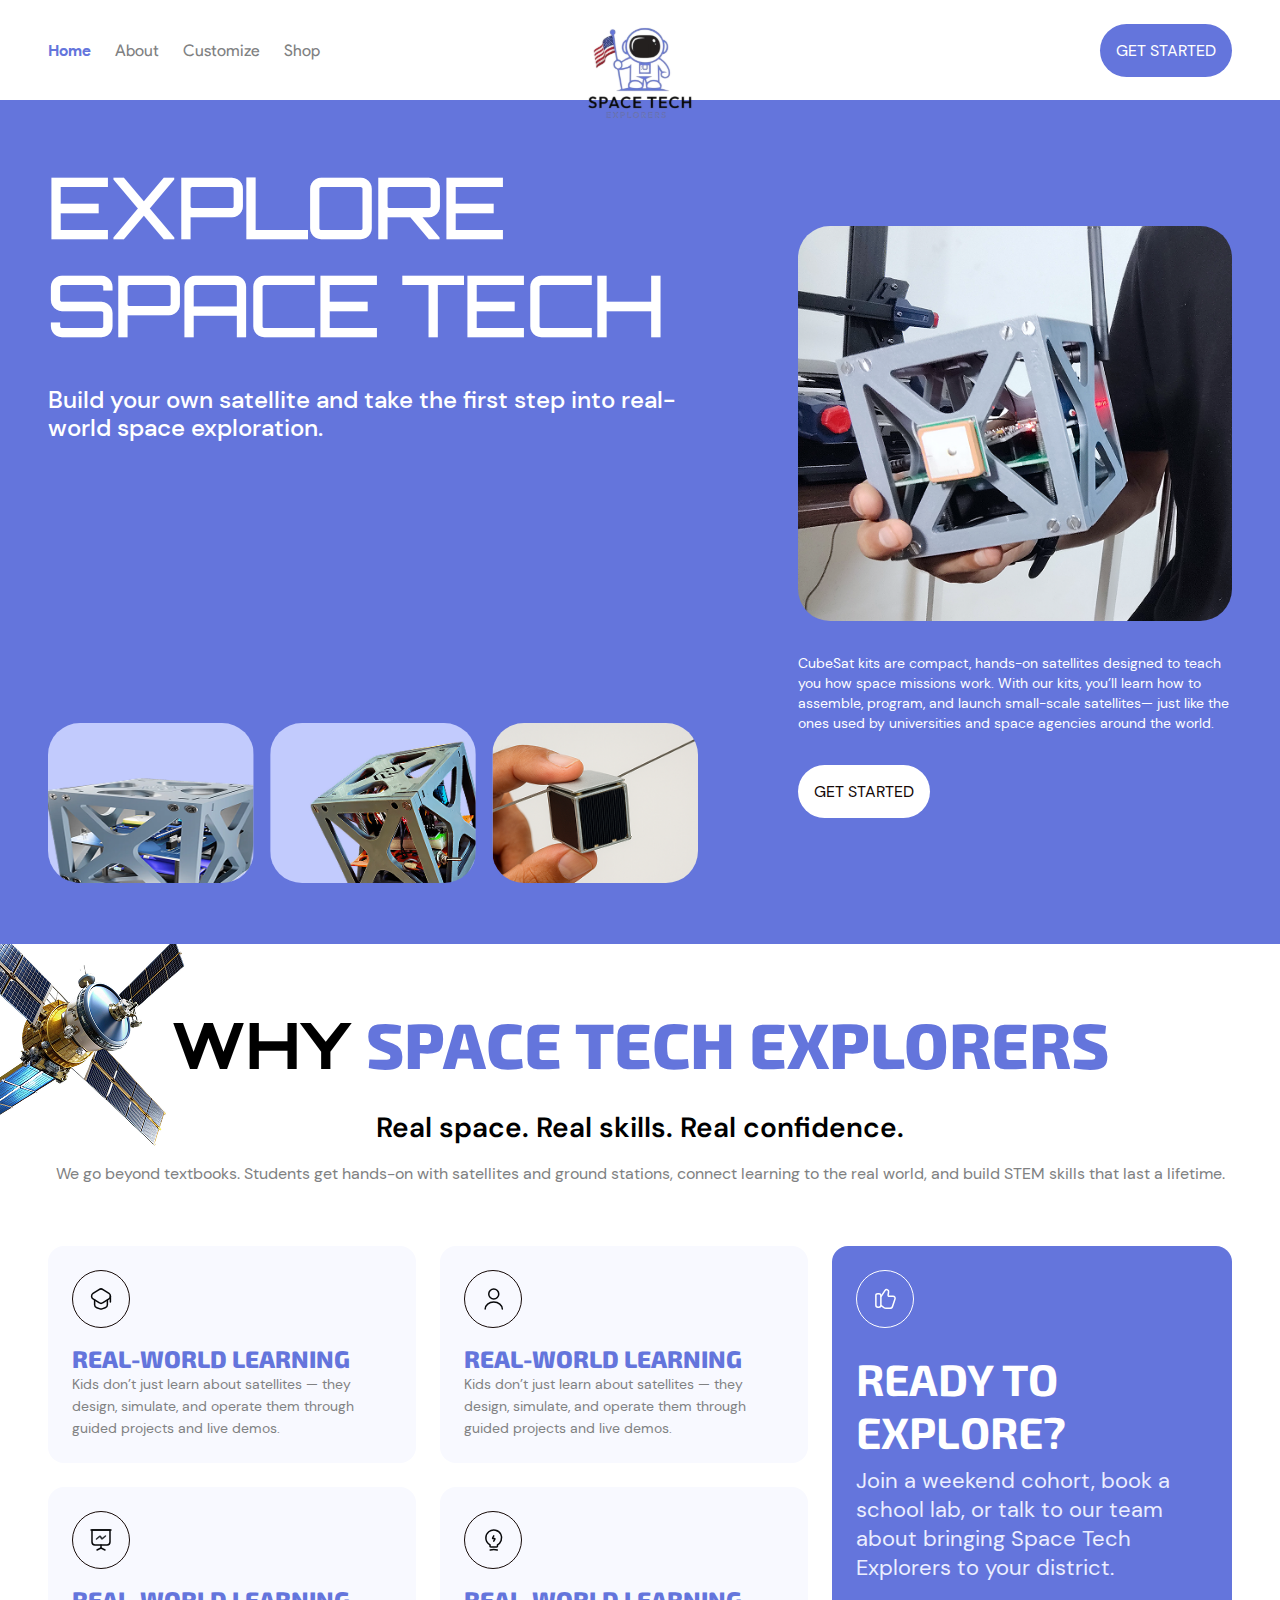
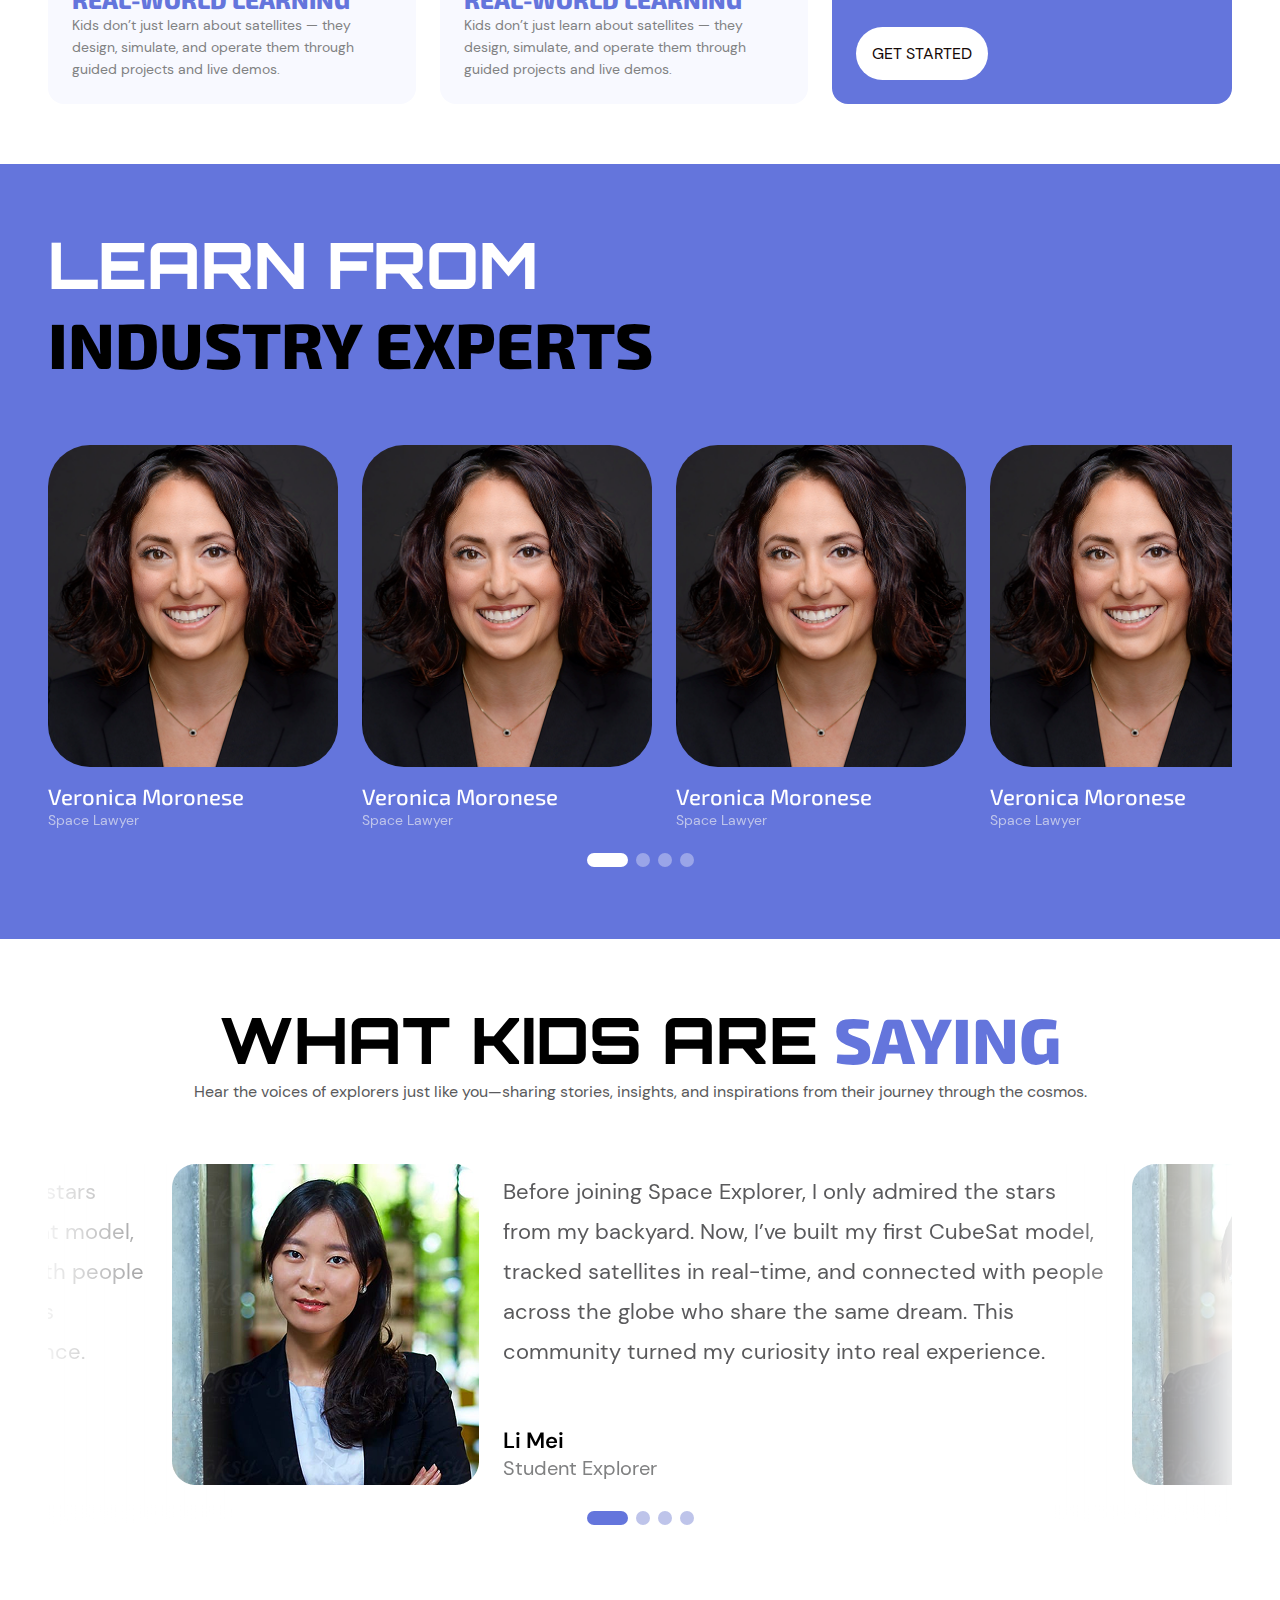
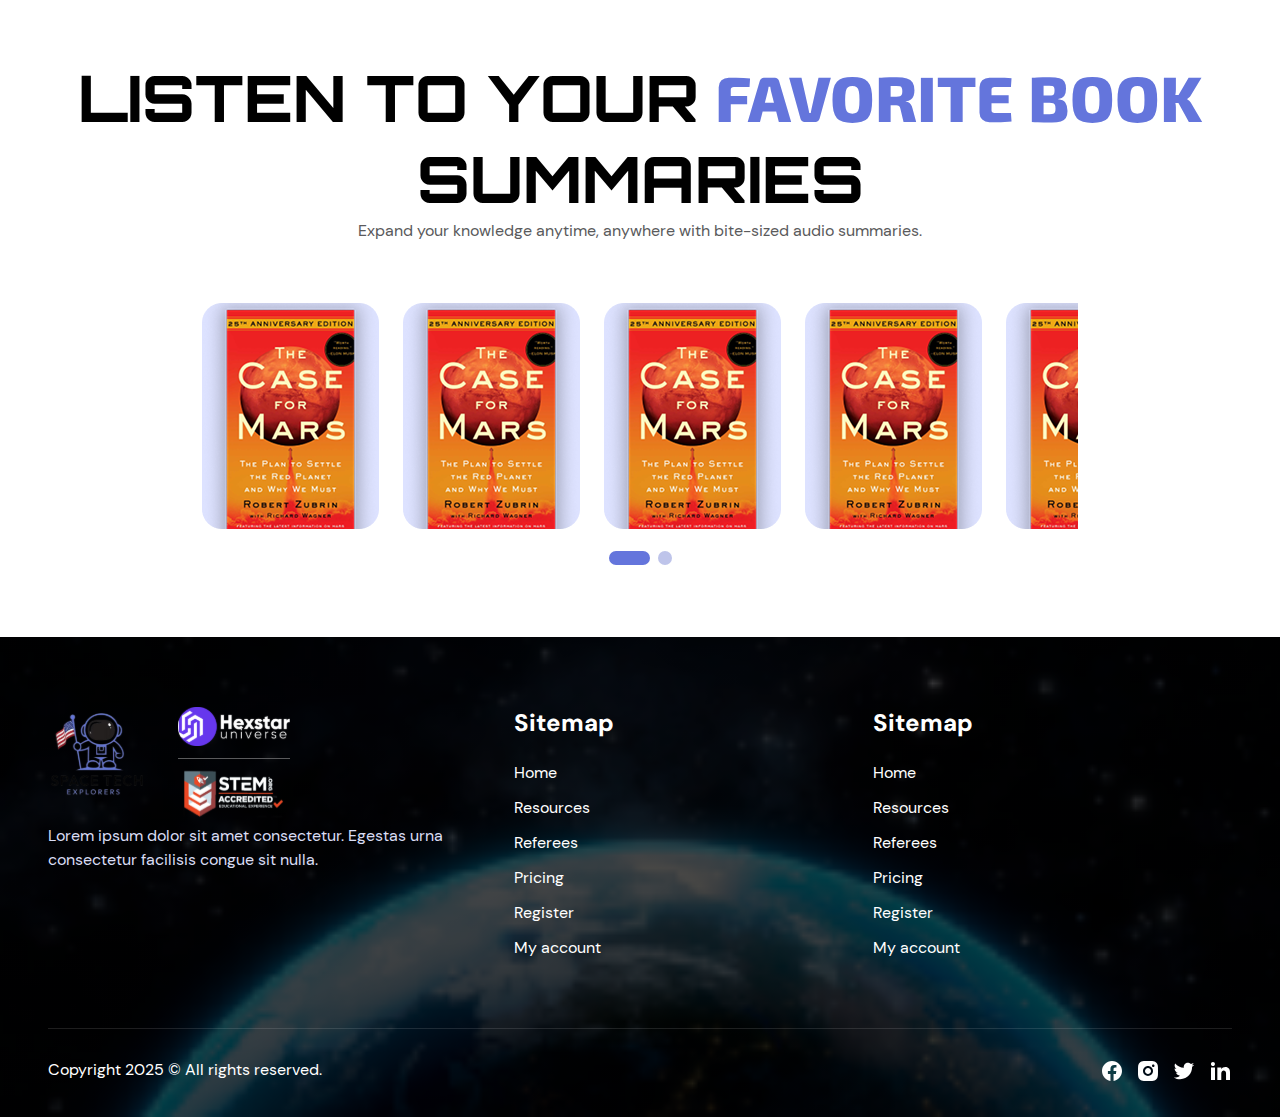
<file: index.html>
<!DOCTYPE html>
<html lang="en">

<head>
  <meta charset="UTF-8">
  <meta name="viewport" content="width=device-width, initial-scale=1.0">
  <!-- General Meta Tags -->
  <meta http-equiv="X-UA-Compatible" content="IE=edge">
  <meta name="description"
    content="Build your own satellite and take the first step into real-world space exploration. Learn, assemble, and launch CubeSat kits with Spaceexplorers.">
  <meta name="keywords"
    content="space, satellite, cubesat, STEM, education, learning, kids, students, technology, science, engineering, book summaries, experts, testimonials">
  <meta name="author" content="Spaceexplorers">
  <meta name="robots" content="index, follow">
  <meta name="application-name" content="Spaceexplorers">
  <meta name="generator" content="HTML5">
  <meta name="referrer" content="no-referrer-when-downgrade">
  <meta name="format-detection" content="telephone=no, email=no, address=no">
  <!-- Open Graph / Facebook -->
  <meta property="og:type" content="website">
  <meta property="og:title" content="Spaceexplorers">
  <meta property="og:description"
    content="Build your own satellite and take the first step into real-world space exploration. Learn, assemble, and launch CubeSat kits with Spaceexplorers.">
  <meta property="og:url" content="https://spaceexplorers.example.com/">
  <meta property="og:image" content="https://spaceexplorers.example.com/assets/home-hero-main.png">
  <meta property="og:site_name" content="Spaceexplorers">
  <!-- Twitter -->
  <meta name="twitter:card" content="summary_large_image">
  <meta name="twitter:title" content="Spaceexplorers">
  <meta name="twitter:description"
    content="Build your own satellite and take the first step into real-world space exploration. Learn, assemble, and launch CubeSat kits with Spaceexplorers.">
  <meta name="twitter:image" content="https://spaceexplorers.example.com/assets/home-hero-main.png">
  <meta name="twitter:site" content="@spaceexplorers">
  <meta name="twitter:creator" content="@spaceexplorers">
  <!-- Favicon -->
  <link rel="icon" href="assets/logo.svg" type="image/svg+xml">
  <!-- Apple Touch Icon -->
  <link rel="apple-touch-icon" href="assets/logo.svg">
  <!-- Manifest -->
  <link rel="manifest" href="site.webmanifest">
  <!-- Link Swiper's CSS -->
  <link rel="stylesheet" href="https://cdn.jsdelivr.net/npm/swiper@11/swiper-bundle.min.css" />
  <link rel="stylesheet" href="css/style.css">
  <title>Spaceexplorers</title>
</head>

<body>
  <!-- Main site header with navigation bar -->
  <header>
    <!-- Navigation bar containing logo, navigation links, and call-to-action button -->
    <nav>
      <!-- Logo section: links to homepage -->
      <div class="nav_logo">
        <a href="index.html">
          <img src="assets/logo.svg" alt="Logo">
        </a>
      </div>

      <!-- Navigation links section -->
      <div class="links_nav">

        <button class="close_btn">
          <svg width="15" height="15" fill="none" stroke="currentColor" stroke-linecap="round" stroke-linejoin="round"
            stroke-width="2" viewBox="0 0 24 24" xmlns="http://www.w3.org/2000/svg">
            <path d="m22.5 22.5-21-21 21 21Zm-21 0 21-21-21 21Z"></path>
          </svg>
        </button>

        <ul>
          <!-- Home link -->
          <li><a href="index.html" class="nav_link active">Home</a></li>
          <!-- About link -->
          <li><a href="#" class="nav_link">About</a></li>
          <!-- Customize link -->
          <li><a href="#" class="nav_link">Customize</a></li>
          <!-- Shop link -->
          <li><a href="#" class="nav_link">Shop</a></li>
        </ul>
        <div class="nav_links-btn nav_links-btn-mb">
          <a href="student-learning.html" class="same_btn nav_action-btn">Get Started</a>
        </div>
      </div>

      <!-- Call-to-action button section -->
      <div class="nav_links-btn nav_links-btn-dc">
        <a href="student-learning.html" class="same_btn nav_action-btn">Get Started</a>
      </div>

      <button class="menu_btn">
        <svg width="20" height="20" fill="none" stroke="currentColor" stroke-linecap="round" stroke-linejoin="round"
          stroke-width="2" viewBox="0 0 24 24" xmlns="http://www.w3.org/2000/svg">
          <path d="M3 18h18H3ZM3 6h18H3Zm0 6h18H3Z"></path>
        </svg>
      </button>

    </nav>
  </header>

  <!-- Main hero section for homepage: introduces the product and its benefits -->
  <main>
    <section class="home_hero">
      <div class="home_hero-container">

        <!-- Left Side: Title, description, and feature icons -->
        <div class="home_hero-left">
          <div class="home_hero-text">
            <h1 class="home_hero-title">Explore Space Tech</h1>
            <p class="home_hero-description">
              Build your own satellite and take the first step into real-world space exploration.
            </p>
          </div>

          <div class="home_hero-icons home_hero-icons-dc">
            <div class="home_hero-icon"><img src="assets/home-hero1.png" alt="img"></div>
            <div class="home_hero-icon"><img src="assets/home-hero2.png" alt="img"></div>
            <div class="home_hero-icon"><img src="assets/home-hero3.png" alt="img"></div>
          </div>
        </div>

        <!-- Right Side: Main product image, info, and call-to-action button -->
        <div class="home_hero-right">
          <div class="home_hero-main-img">
            <img src="assets/home-hero-main.png" alt="img">
          </div>
          <p class="home_hero-info">
            CubeSat kits are compact, hands-on satellites designed to teach you how space missions work.
            With our kits, you’ll learn how to assemble, program, and launch small-scale satellites—
            just like the ones used by universities and space agencies around the world.
          </p>
          <div class="home_hero-icons home_hero-icons-mb">
            <div class="home_hero-icon"><img src="assets/home-hero1.png" alt="img"></div>
            <div class="home_hero-icon"><img src="assets/home-hero2.png" alt="img"></div>
            <div class="home_hero-icon"><img src="assets/home-hero3.png" alt="img"></div>
          </div>
          <div class="home_hero-btn">
            <a href="#" class="same_btn get_started">Get Started</a>
          </div>
        </div>

      </div>
    </section>

    <!-- 
          WHY EXPLORERS SECTION
          This section explains the benefits of Space Tech Explorers, including hands-on learning, real-world skills, and a call-to-action.
        -->
    <section class="why_explorers">
      <div class="explorers_top-img">
        <img src="assets/modern-telecommunicatio.png" alt="img">
      </div>
      <div class="why_explorers-container">

        <!-- Section Header: Title, subtitle, and description for the "Why Space Tech Explorers" section -->
        <div class="why_explorers-header">
          <h2 class="why_explorers-title">
            <span class="why_explorers-title-ori">Why</span><span class="why_explorers-title-exo"> Space Tech
              Explorers</span>
          </h2>
          <div class="why_explorers-subtitle">Real space. Real skills. Real confidence.</div>
          <p class="why_explorers-description">
            We go beyond textbooks. Students get hands-on with satellites and ground stations,
            connect learning to the real world, and build STEM skills that last a lifetime.
          </p>
        </div>

        <!-- Features & CTA: Contains the features grid and the call-to-action block -->
        <div class="why_explorers-content">

          <!-- Features Grid: Four feature cards highlighting key benefits -->
          <div class="why_explorers-features">
            <!-- Feature 1: Real-World Learning -->
            <div class="why_explorers-feature">
              <div class="why_explorers-icon">
                <svg width="24" height="24" viewBox="0 0 24 24" fill="none" xmlns="http://www.w3.org/2000/svg">
                  <path
                    d="M10.05 2.53004L4.03 6.46004C2.1 7.72004 2.1 10.54 4.03 11.8L10.05 15.73C11.13 16.44 12.91 16.44 13.99 15.73L19.98 11.8C21.9 10.54 21.9 7.73004 19.98 6.47004L13.99 2.54004C12.91 1.82004 11.13 1.82004 10.05 2.53004Z"
                    stroke="#07080A" stroke-width="1.5" stroke-linecap="round" stroke-linejoin="round" />
                  <path
                    d="M5.63 13.08L5.62 17.77C5.62 19.04 6.6 20.4 7.8 20.8L10.99 21.86C11.54 22.04 12.45 22.04 13.01 21.86L16.2 20.8C17.4 20.4 18.38 19.04 18.38 17.77V13.13"
                    stroke="#07080A" stroke-width="1.5" stroke-linecap="round" stroke-linejoin="round" />
                  <path d="M21.4 15V9" stroke="#07080A" stroke-width="1.5" stroke-linecap="round"
                    stroke-linejoin="round" />
                </svg>
              </div>
              <div class="why_explorers-feature-title">Real-World Learning</div>
              <p class="why_explorers-feature-text">
                Kids don’t just learn about satellites — they design, simulate, and operate them through guided projects
                and live demos.
              </p>
            </div>

            <!-- Feature 2 -->
            <div class="why_explorers-feature">
              <div class="why_explorers-icon">
                <svg width="25" height="24" viewBox="0 0 25 24" fill="none" xmlns="http://www.w3.org/2000/svg">
                  <path
                    d="M12.75 12C15.5114 12 17.75 9.76142 17.75 7C17.75 4.23858 15.5114 2 12.75 2C9.98858 2 7.75 4.23858 7.75 7C7.75 9.76142 9.98858 12 12.75 12Z"
                    stroke="#07080A" stroke-width="1.5" stroke-linecap="round" stroke-linejoin="round" />
                  <path d="M21.34 22C21.34 18.13 17.49 15 12.75 15C8.01003 15 4.16003 18.13 4.16003 22" stroke="#07080A"
                    stroke-width="1.5" stroke-linecap="round" stroke-linejoin="round" />
                </svg>
              </div>
              <div class="why_explorers-feature-title">Real-World Learning</div>
              <p class="why_explorers-feature-text">
                Kids don’t just learn about satellites — they design, simulate, and operate them through guided projects
                and live demos.
              </p>
            </div>

            <!-- Feature 3 -->
            <div class="why_explorers-feature">
              <div class="why_explorers-icon">
                <svg width="24" height="24" viewBox="0 0 24 24" fill="none" xmlns="http://www.w3.org/2000/svg">
                  <path
                    d="M5.89999 17H18.09C19.99 17 20.99 16 20.99 14.1V2H2.98999V14.1C2.99999 16 3.99999 17 5.89999 17Z"
                    stroke="#07080A" stroke-width="1.5" stroke-miterlimit="10" stroke-linecap="round"
                    stroke-linejoin="round" />
                  <path d="M2 2H22" stroke="#07080A" stroke-width="1.5" stroke-miterlimit="10" stroke-linecap="round"
                    stroke-linejoin="round" />
                  <path d="M8 22L12 20V17" stroke="#07080A" stroke-width="1.5" stroke-miterlimit="10"
                    stroke-linecap="round" stroke-linejoin="round" />
                  <path d="M16 22L12 20" stroke="#07080A" stroke-width="1.5" stroke-miterlimit="10"
                    stroke-linecap="round" stroke-linejoin="round" />
                  <path
                    d="M7.5 11L10.65 8.37C10.9 8.16 11.23 8.22 11.4 8.5L12.6 10.5C12.77 10.78 13.1 10.83 13.35 10.63L16.5 8"
                    stroke="#292D32" stroke-width="1.5" stroke-miterlimit="10" stroke-linecap="round"
                    stroke-linejoin="round" />
                </svg>
              </div>
              <div class="why_explorers-feature-title">Real-World Learning</div>
              <p class="why_explorers-feature-text">
                Kids don’t just learn about satellites — they design, simulate, and operate them through guided projects
                and live demos.
              </p>
            </div>

            <!-- Feature 4 -->
            <div class="why_explorers-feature">
              <div class="why_explorers-icon">
                <svg width="25" height="24" viewBox="0 0 25 24" fill="none" xmlns="http://www.w3.org/2000/svg">
                  <path
                    d="M12.75 7.89001L11.68 9.75001C11.44 10.16 11.64 10.5 12.11 10.5H13.38C13.86 10.5 14.05 10.84 13.81 11.25L12.75 13.11"
                    stroke="#07080A" stroke-width="1.5" stroke-linecap="round" stroke-linejoin="round" />
                  <path
                    d="M9.04999 18.0401V16.8801C6.74999 15.4901 4.85999 12.7801 4.85999 9.90005C4.85999 4.95005 9.40999 1.07005 14.55 2.19005C16.81 2.69005 18.79 4.19005 19.82 6.26005C21.91 10.4601 19.71 14.9201 16.48 16.8701V18.0301C16.48 18.3201 16.59 18.9901 15.52 18.9901H10.01C8.90999 19.0001 9.04999 18.5701 9.04999 18.0401Z"
                    stroke="#07080A" stroke-width="1.5" stroke-linecap="round" stroke-linejoin="round" />
                  <path d="M9.25 22C11.54 21.35 13.96 21.35 16.25 22" stroke="#07080A" stroke-width="1.5"
                    stroke-linecap="round" stroke-linejoin="round" />
                </svg>

              </div>
              <div class="why_explorers-feature-title">Real-World Learning</div>
              <p class="why_explorers-feature-text">
                Kids don’t just learn about satellites — they design, simulate, and operate them through guided projects
                and live demos.
              </p>
            </div>
          </div>

          <!-- CTA Block: Encourages users to get started or contact the team -->
          <div class="why_explorers-cta">
            <div class="why_explorers-cta-text">
              <div class="why_explorers-icon">
                <svg width="25" height="24" viewBox="0 0 25 24" fill="none" xmlns="http://www.w3.org/2000/svg">
                  <path
                    d="M7.97998 18.35L11.08 20.75C11.48 21.15 12.38 21.35 12.98 21.35H16.78C17.98 21.35 19.28 20.45 19.58 19.25L21.98 11.95C22.48 10.55 21.58 9.34997 20.08 9.34997H16.08C15.48 9.34997 14.98 8.84997 15.08 8.14997L15.58 4.94997C15.78 4.04997 15.18 3.04997 14.28 2.74997C13.48 2.44997 12.48 2.84997 12.08 3.44997L7.97998 9.54997"
                    stroke="white" stroke-width="1.5" stroke-miterlimit="10" />
                  <path
                    d="M2.88 18.35V8.55002C2.88 7.15002 3.48 6.65002 4.88 6.65002H5.88C7.28 6.65002 7.88 7.15002 7.88 8.55002V18.35C7.88 19.75 7.28 20.25 5.88 20.25H4.88C3.48 20.25 2.88 19.75 2.88 18.35Z"
                    stroke="white" stroke-width="1.5" stroke-linecap="round" stroke-linejoin="round" />
                </svg>
              </div>
              <h3 class="why_explorers-cta-title">Ready to Explore?</h3>
              <p class="why_explorers-cta-description">
                Join a weekend cohort, book a school lab, or talk to our team about bringing Space Tech Explorers to
                your district.
              </p>
            </div>
            <div class="why_explorers-btn">
              <a href="#" class="same_btn get_started">Get Started</a>
            </div>
          </div>

        </div>
      </div>
    </section>

    <!-- Experts Section: Highlighting industry professionals students will learn from -->
    <section class="experts">
      <div class="experts-container">

        <!-- Section Title: Main heading for the experts section -->
        <h2 class="experts-title">
          <span class="why_explorers-title-ori">Learn from </span> <span class="why_explorers-title-exo">industry
            experts</span>
        </h2>


        <!-- Swiper -->
        <div class="swiper mySwiper expert_myswiper">
          <div class="swiper-wrapper">
            <div class="swiper-slide expert_swiper">
              <!-- Expert Card: Individual expert profile -->
              <div class="expert-card">
                <!-- Expert Image -->
                <div class="expert-image">
                  <img src="assets/verno1.png" alt="img">
                </div>
                <!-- Expert Name -->
                <div class="expert-name">Veronica Moronese</div>
                <!-- Expert Role/Title -->
                <p class="expert-role">Space Lawyer</p>
              </div>
            </div>
            <div class="swiper-slide expert_swiper">
              <!-- Expert Card: Individual expert profile -->
              <div class="expert-card">
                <!-- Expert Image -->
                <div class="expert-image">
                  <img src="assets/verno1.png" alt="img">
                </div>
                <!-- Expert Name -->
                <div class="expert-name">Veronica Moronese</div>
                <!-- Expert Role/Title -->
                <p class="expert-role">Space Lawyer</p>
              </div>
            </div>
            <div class="swiper-slide expert_swiper">
              <!-- Expert Card: Individual expert profile -->
              <div class="expert-card">
                <!-- Expert Image -->
                <div class="expert-image">
                  <img src="assets/verno1.png" alt="img">
                </div>
                <!-- Expert Name -->
                <div class="expert-name">Veronica Moronese</div>
                <!-- Expert Role/Title -->
                <p class="expert-role">Space Lawyer</p>
              </div>
            </div>
            <div class="swiper-slide expert_swiper">
              <!-- Expert Card: Individual expert profile -->
              <div class="expert-card">
                <!-- Expert Image -->
                <div class="expert-image">
                  <img src="assets/verno1.png" alt="img">
                </div>
                <!-- Expert Name -->
                <div class="expert-name">Veronica Moronese</div>
                <!-- Expert Role/Title -->
                <p class="expert-role">Space Lawyer</p>
              </div>
            </div>
            <div class="swiper-slide expert_swiper">
              <!-- Expert Card: Individual expert profile -->
              <div class="expert-card">
                <!-- Expert Image -->
                <div class="expert-image">
                  <img src="assets/verno1.png" alt="img">
                </div>
                <!-- Expert Name -->
                <div class="expert-name">Veronica Moronese</div>
                <!-- Expert Role/Title -->
                <p class="expert-role">Space Lawyer</p>
              </div>
            </div>
            <div class="swiper-slide expert_swiper">
              <!-- Expert Card: Individual expert profile -->
              <div class="expert-card">
                <!-- Expert Image -->
                <div class="expert-image">
                  <img src="assets/verno1.png" alt="img">
                </div>
                <!-- Expert Name -->
                <div class="expert-name">Veronica Moronese</div>
                <!-- Expert Role/Title -->
                <p class="expert-role">Space Lawyer</p>
              </div>
            </div>

          </div>
          <div class="swiper-pagination expert_pagination"></div>
        </div>

      </div>
    </section>

    <!-- Kids Saying/Testimonial Section -->
    <section class="kids-saying">
      <div class="kids-saying-container">

        <!-- Section Title -->
        <h2 class="kids-saying-title">
          <!-- Main title split into two spans for styling -->
          <span class="why_explorers-title-ori">what kids are</span>
          <span class="why_explorers-title-exo">saying</span>
        </h2>
        <p class="kids-saying-subtitle">
          <!-- Subtitle/description for the testimonial section -->
          Hear the voices of explorers just like you—sharing stories, insights, and inspirations from their journey
          through the cosmos.
        </p>



        <!-- Swiper -->
        <div class="swiper expert_myswiper kids_saying-myswiper">
          <div class="swiper-wrapper">
            <div class="swiper-slide kids_swiper-slide expert_slide">
              <!-- Testimonial Block: Contains image and testimonial content -->
              <div class="testimonial">
                <!-- Testimonial Image (Kid's photo or avatar) -->
                <div class="testimonial-image">
                  <img src="assets/kids1.png" alt="img">
                </div>

                <!-- Testimonial Content (Text and author info) -->
                <div class="testimonial-content">
                  <div class="testimonial-text">
                    <!-- Testimonial text/quote -->
                    <p>
                      Before joining Space Explorer, I only admired the stars from my backyard. Now, I’ve built my first
                      CubeSat model, tracked satellites in real-time, and connected with people across the globe who
                      share the same dream. This community turned my curiosity into real experience.
                    </p>
                  </div>
                  <div class="testimonial-author">
                    <!-- Author's name -->
                    <div class="author-name">Li Mei</div>
                    <!-- Author's role/title -->
                    <div class="author-role">Student Explorer</div>
                  </div>
                </div>
              </div>
            </div>
            <div class="swiper-slide kids_swiper-slide expert_slide">
              <!-- Testimonial Block: Contains image and testimonial content -->
              <div class="testimonial">
                <!-- Testimonial Image (Kid's photo or avatar) -->
                <div class="testimonial-image">
                  <img src="assets/kids1.png" alt="img">
                </div>

                <!-- Testimonial Content (Text and author info) -->
                <div class="testimonial-content">
                  <div class="testimonial-text">
                    <!-- Testimonial text/quote -->
                    <p>
                      Before joining Space Explorer, I only admired the stars from my backyard. Now, I’ve built my first
                      CubeSat model, tracked satellites in real-time, and connected with people across the globe who
                      share the same dream. This community turned my curiosity into real experience.
                    </p>
                  </div>
                  <div class="testimonial-author">
                    <!-- Author's name -->
                    <div class="author-name">Li Mei</div>
                    <!-- Author's role/title -->
                    <div class="author-role">Student Explorer</div>
                  </div>
                </div>
              </div>
            </div>
            <div class="swiper-slide kids_swiper-slide expert_slide">
              <!-- Testimonial Block: Contains image and testimonial content -->
              <div class="testimonial">
                <!-- Testimonial Image (Kid's photo or avatar) -->
                <div class="testimonial-image">
                  <img src="assets/kids1.png" alt="img">
                </div>

                <!-- Testimonial Content (Text and author info) -->
                <div class="testimonial-content">
                  <div class="testimonial-text">
                    <!-- Testimonial text/quote -->
                    <p>
                      Before joining Space Explorer, I only admired the stars from my backyard. Now, I’ve built my first
                      CubeSat model, tracked satellites in real-time, and connected with people across the globe who
                      share the same dream. This community turned my curiosity into real experience.
                    </p>
                  </div>
                  <div class="testimonial-author">
                    <!-- Author's name -->
                    <div class="author-name">Li Mei</div>
                    <!-- Author's role/title -->
                    <div class="author-role">Student Explorer</div>
                  </div>
                </div>
              </div>
            </div>
            <div class="swiper-slide kids_swiper-slide expert_slide">
              <!-- Testimonial Block: Contains image and testimonial content -->
              <div class="testimonial">
                <!-- Testimonial Image (Kid's photo or avatar) -->
                <div class="testimonial-image">
                  <img src="assets/kids1.png" alt="img">
                </div>

                <!-- Testimonial Content (Text and author info) -->
                <div class="testimonial-content">
                  <div class="testimonial-text">
                    <!-- Testimonial text/quote -->
                    <p>
                      Before joining Space Explorer, I only admired the stars from my backyard. Now, I’ve built my first
                      CubeSat model, tracked satellites in real-time, and connected with people across the globe who
                      share the same dream. This community turned my curiosity into real experience.
                    </p>
                  </div>
                  <div class="testimonial-author">
                    <!-- Author's name -->
                    <div class="author-name">Li Mei</div>
                    <!-- Author's role/title -->
                    <div class="author-role">Student Explorer</div>
                  </div>
                </div>
              </div>
            </div>
          </div>
          <div class="swiper-pagination kids_saying-pagination"></div>
        </div>

      </div>
    </section>

    <section class="book-summaries">
      <div class="book-summaries-container">

        <!-- Section Title -->
        <h2 class="book-summaries-title">
          <span class="why_explorers-title-ori">Listen to your</span>
          <span class="why_explorers-title-exo">favorite book</span>
          <span class="why_explorers-title-ori">summaries</span>
        </h2>

        <!-- Subtitle -->
        <p class="book-summaries-subtitle kids-saying-subtitle">
          Expand your knowledge anytime, anywhere with bite-sized audio summaries.
        </p>


        <div class="book_swiper-cont">
          <!-- Swiper -->
          <div class="swiper mySwiper book_myswiper">
            <div class="swiper-wrapper">
              <div class="swiper-slide kids_swiper-slide">
                <!-- Image -->
                <div class="book-summaries-image">
                  <img src="assets/book1.png" alt="Book summary illustration">
                </div>
              </div>
              <div class="swiper-slide kids_swiper-slide">
                <!-- Image -->
                <div class="book-summaries-image">
                  <img src="assets/book1.png" alt="Book summary illustration">
                </div>
              </div>
              <div class="swiper-slide kids_swiper-slide">
                <!-- Image -->
                <div class="book-summaries-image">
                  <img src="assets/book1.png" alt="Book summary illustration">
                </div>
              </div>
              <div class="swiper-slide kids_swiper-slide">
                <!-- Image -->
                <div class="book-summaries-image">
                  <img src="assets/book1.png" alt="Book summary illustration">
                </div>
              </div>
              <div class="swiper-slide kids_swiper-slide">
                <!-- Image -->
                <div class="book-summaries-image">
                  <img src="assets/book1.png" alt="Book summary illustration">
                </div>
              </div>
            </div>
            <div class="swiper-pagination kids_saying-pagination"></div>
          </div>
        </div>
      </div>
    </section>

    <footer class="site-footer">
      <div class="footer-container">

        <!-- Top Section -->
        <div class="footer-top">

          <!-- Brand / About -->
          <div class="footer-brand">
            <div class="footer-logo-group">
              <div class="footer-logo">
                <a href="index.html"><img src="assets/logo.svg" alt="logo"></a>
              </div>
              <div class="footer-partners footer-partners-dc">
                <div><img src="assets/hexstar.svg" alt="partner logo"></div>
                <span class="line"></span>
                <div><img src="assets/stem.svg" alt="partner logo"></div>
              </div>
            </div>
            <p class="footer-description">
              Lorem ipsum dolor sit amet consectetur. Egestas urna consectetur facilisis congue sit nulla.
            </p>

            <div class="footer-partners footer-partners-mb">
              <div><img src="assets/hexstar.svg" alt="partner logo"></div>
              <span class="line"></span>
              <div><img src="assets/stem.svg" alt="partner logo"></div>
            </div>
          </div>

          <!-- Links Column 1 -->
          <div class="footer-links">
            <h4 class="footer-title">Sitemap</h4>
            <div class="footer-links-list">
              <a href="#">Home</a>
              <a href="#">Resources</a>
              <a href="#">Referees</a>
              <a href="#">Pricing</a>
              <a href="#">Register</a>
              <a href="#">My account</a>
            </div>
          </div>

          <!-- Links Column 2 -->
          <div class="footer-links">
            <h4 class="footer-title">Sitemap</h4>
            <div class="footer-links-list">
              <a href="#">Home</a>
              <a href="#">Resources</a>
              <a href="#">Referees</a>
              <a href="#">Pricing</a>
              <a href="#">Register</a>
              <a href="#">My account</a>
            </div>
          </div>
        </div>

        <!-- Bottom Section -->
        <div class="footer-bottom">
          <p class="footer-copyright">
            Copyright 2025 © All rights reserved.
          </p>
          <div class="footer-socials">
            <a href="#">
              <svg width="24" height="24" viewBox="0 0 24 24" fill="none" xmlns="http://www.w3.org/2000/svg">
                <path
                  d="M12 2C6.477 2 2 6.477 2 12C2 16.991 5.657 21.128 10.438 21.879V14.89H7.898V12H10.438V9.797C10.438 7.291 11.93 5.907 14.215 5.907C15.309 5.907 16.453 6.102 16.453 6.102V8.562H15.193C13.95 8.562 13.563 9.333 13.563 10.124V12H16.336L15.893 14.89H13.563V21.879C18.343 21.129 22 16.99 22 12C22 6.477 17.523 2 12 2Z"
                  fill="white" />
              </svg>
            </a>
            <a href="#">
              <svg width="24" height="24" viewBox="0 0 24 24" fill="none" xmlns="http://www.w3.org/2000/svg">
                <g clip-path="url(#clip0_1_641)">
                  <path
                    d="M12 2C14.717 2 15.056 2.01 16.122 2.06C17.187 2.11 17.912 2.277 18.55 2.525C19.21 2.779 19.766 3.123 20.322 3.678C20.8305 4.1779 21.224 4.78259 21.475 5.45C21.722 6.087 21.89 6.813 21.94 7.878C21.987 8.944 22 9.283 22 12C22 14.717 21.99 15.056 21.94 16.122C21.89 17.187 21.722 17.912 21.475 18.55C21.2247 19.2178 20.8311 19.8226 20.322 20.322C19.822 20.8303 19.2173 21.2238 18.55 21.475C17.913 21.722 17.187 21.89 16.122 21.94C15.056 21.987 14.717 22 12 22C9.283 22 8.944 21.99 7.878 21.94C6.813 21.89 6.088 21.722 5.45 21.475C4.78233 21.2245 4.17753 20.8309 3.678 20.322C3.16941 19.8222 2.77593 19.2175 2.525 18.55C2.277 17.913 2.11 17.187 2.06 16.122C2.013 15.056 2 14.717 2 12C2 9.283 2.01 8.944 2.06 7.878C2.11 6.812 2.277 6.088 2.525 5.45C2.77524 4.78218 3.1688 4.17732 3.678 3.678C4.17767 3.16923 4.78243 2.77573 5.45 2.525C6.088 2.277 6.812 2.11 7.878 2.06C8.944 2.013 9.283 2 12 2ZM12 7C10.6739 7 9.40215 7.52678 8.46447 8.46447C7.52678 9.40215 7 10.6739 7 12C7 13.3261 7.52678 14.5979 8.46447 15.5355C9.40215 16.4732 10.6739 17 12 17C13.3261 17 14.5979 16.4732 15.5355 15.5355C16.4732 14.5979 17 13.3261 17 12C17 10.6739 16.4732 9.40215 15.5355 8.46447C14.5979 7.52678 13.3261 7 12 7ZM18.5 6.75C18.5 6.41848 18.3683 6.10054 18.1339 5.86612C17.8995 5.6317 17.5815 5.5 17.25 5.5C16.9185 5.5 16.6005 5.6317 16.3661 5.86612C16.1317 6.10054 16 6.41848 16 6.75C16 7.08152 16.1317 7.39946 16.3661 7.63388C16.6005 7.8683 16.9185 8 17.25 8C17.5815 8 17.8995 7.8683 18.1339 7.63388C18.3683 7.39946 18.5 7.08152 18.5 6.75ZM12 9C12.7956 9 13.5587 9.31607 14.1213 9.87868C14.6839 10.4413 15 11.2044 15 12C15 12.7956 14.6839 13.5587 14.1213 14.1213C13.5587 14.6839 12.7956 15 12 15C11.2044 15 10.4413 14.6839 9.87868 14.1213C9.31607 13.5587 9 12.7956 9 12C9 11.2044 9.31607 10.4413 9.87868 9.87868C10.4413 9.31607 11.2044 9 12 9Z"
                    fill="white" />
                </g>
                <defs>
                  <clipPath id="clip0_1_641">
                    <rect width="24" height="24" fill="white" />
                  </clipPath>
                </defs>
              </svg>
            </a>
            <a href="#">
              <svg width="24" height="24" viewBox="0 0 24 24" fill="none" xmlns="http://www.w3.org/2000/svg">
                <g clip-path="url(#clip0_1_645)">
                  <path
                    d="M22.1623 5.65593C21.3989 5.99362 20.5893 6.2154 19.7603 6.31393C20.634 5.79136 21.288 4.96894 21.6003 3.99993C20.7803 4.48793 19.8813 4.82993 18.9443 5.01493C18.3149 4.34151 17.4807 3.89489 16.5713 3.74451C15.6618 3.59413 14.7282 3.74842 13.9156 4.18338C13.1029 4.61834 12.4567 5.30961 12.0774 6.14972C11.6981 6.98983 11.607 7.93171 11.8183 8.82893C10.1554 8.74558 8.52863 8.31345 7.04358 7.56059C5.55854 6.80773 4.24842 5.75097 3.1983 4.45893C2.82659 5.09738 2.63125 5.82315 2.6323 6.56193C2.6323 8.01193 3.3703 9.29293 4.4923 10.0429C3.82831 10.022 3.17893 9.84271 2.5983 9.51993V9.57193C2.5985 10.5376 2.93267 11.4735 3.54414 12.221C4.15562 12.9684 5.00678 13.4814 5.9533 13.6729C5.33691 13.84 4.6906 13.8646 4.0633 13.7449C4.33016 14.5762 4.8503 15.3031 5.55089 15.824C6.25147 16.3449 7.09742 16.6337 7.9703 16.6499C7.10278 17.3313 6.10947 17.8349 5.04718 18.1321C3.98488 18.4293 2.87442 18.5142 1.7793 18.3819C3.69099 19.6114 5.91639 20.264 8.1893 20.2619C15.8823 20.2619 20.0893 13.8889 20.0893 8.36193C20.0893 8.18193 20.0843 7.99993 20.0763 7.82193C20.8952 7.23009 21.6019 6.49695 22.1633 5.65693L22.1623 5.65593Z"
                    fill="white" />
                </g>
                <defs>
                  <clipPath id="clip0_1_645">
                    <rect width="24" height="24" fill="white" />
                  </clipPath>
                </defs>
              </svg>
            </a>
            <a href="#">
              <svg width="24" height="24" viewBox="0 0 24 24" fill="none" xmlns="http://www.w3.org/2000/svg">
                <g clip-path="url(#clip0_1_649)">
                  <path
                    d="M6.93945 5.00002C6.93919 5.53046 6.72822 6.03906 6.35296 6.41394C5.9777 6.78883 5.46889 6.99929 4.93845 6.99902C4.40802 6.99876 3.89942 6.78779 3.52453 6.41253C3.14965 6.03727 2.93919 5.52846 2.93945 4.99802C2.93972 4.46759 3.15069 3.95899 3.52595 3.5841C3.90121 3.20922 4.41002 2.99876 4.94045 2.99902C5.47089 2.99929 5.97949 3.21026 6.35437 3.58552C6.72926 3.96078 6.93972 4.46959 6.93945 5.00002ZM6.99945 8.48002H2.99945V21H6.99945V8.48002ZM13.3195 8.48002H9.33945V21H13.2795V14.43C13.2795 10.77 18.0495 10.43 18.0495 14.43V21H21.9995V13.07C21.9995 6.90002 14.9395 7.13002 13.2795 10.16L13.3195 8.48002Z"
                    fill="white" />
                </g>
                <defs>
                  <clipPath id="clip0_1_649">
                    <rect width="24" height="24" fill="white" />
                  </clipPath>
                </defs>
              </svg>
            </a>
          </div>
        </div>

      </div>
    </footer>


  </main>

  <!-- Custom satellite cursor -->
  <div id="sat-cursor" aria-hidden="true">
    <!-- Inline SVG satellite (can replace with your gif/png if you want) -->
    <svg width="40px" height="40px" viewBox="0 0 152 152" fill="none" xmlns="http://www.w3.org/2000/svg">
      <path
        d="M85.2634 101.955L83.0496 100.156C79.208 103.601 75.4249 107.033 71.5951 110.412C69.7141 112.071 67.8074 113.713 65.8017 115.215C63.1986 117.165 61.5591 116.959 59.2507 114.585C58.4297 113.741 57.6847 112.822 56.6641 111.663C56.3176 114.759 56.139 117.521 55.6796 120.234C54.783 125.656 52.3996 130.723 48.7946 134.871C45.0535 139.214 42.2431 139.489 38.0018 135.793C35.2833 133.425 32.6494 130.96 29.9669 128.549C29.7058 128.403 29.4267 128.293 29.1366 128.221C27.0554 129.936 24.222 130.887 23.9647 134.563C23.8092 136.787 21.7581 137.963 19.497 138.23C18.2936 138.377 17.0747 138.137 16.0166 137.546C14.9584 136.954 14.116 136.041 13.611 134.939C12.6061 132.788 12.637 130.683 14.2253 128.805C14.627 128.332 15.345 127.722 15.834 127.788C19.8751 128.338 21.3965 125.004 23.8288 122.872C22.3337 121.339 20.8432 119.935 19.497 118.404C17.0613 115.631 14.646 112.836 12.3521 109.947C10.9896 108.23 11.6689 106.377 12.6488 104.731C16.5868 98.1197 22.4827 93.9598 29.7136 91.7532C32.4754 90.9105 35.469 90.8264 38.5085 90.3749C38.2979 89.867 38.0518 89.3747 37.7721 88.9014C34.8074 84.4278 34.9918 83.1526 39.0191 79.4502C43.7566 75.0954 48.4553 70.6979 53.196 66.2978C52.3717 64.3826 51.4042 64.5775 50.1342 65.604C48.6342 66.8746 47.0458 68.0371 45.381 69.0827C42.4334 70.8357 40.6016 70.6231 38.0176 68.3371C34.6702 65.3776 31.3275 62.4097 28.1023 59.3203C19.6574 51.2316 11.2506 43.1039 2.88182 34.9373C-0.451717 31.6924 -0.486506 30.8937 2.3049 27.2201C3.13561 26.2079 4.01895 25.2399 4.95126 24.3204C11.6879 17.1663 18.4718 10.0588 25.1507 2.85816C28.2204 -0.452408 29.7398 -1.02605 33.1954 1.87037C40.0529 7.61792 46.6084 13.7271 53.2538 19.7227C58.9298 24.8454 64.5198 30.0634 70.2181 35.1612C73.8175 38.3818 74.0663 39.7798 71.391 43.7303C70.7202 44.72 70.2483 45.8548 69.5152 46.7895C68.6783 47.7362 67.7847 48.6314 66.8393 49.4699L68.8123 52.3578C70.4137 51.0629 71.9259 49.8821 73.3929 48.6476C78.4847 44.361 83.5825 40.0804 88.6343 35.7472C91.3575 33.4107 92.808 33.3673 96.79 35.9533C97.6629 35.4007 98.6402 34.7549 99.6431 34.151C109.016 28.5157 121.122 33.2171 123.454 43.4933C124.694 48.9619 122.651 53.6068 119.062 57.6046C117.735 59.0814 117.017 60.3271 117.452 62.4838C118.062 65.5029 115.892 67.4917 113.938 69.4732C109.491 73.9829 105.115 78.5635 100.472 83.3619L102.473 85.8416C103.705 84.3576 105.016 82.9416 106.401 81.5996C109.686 78.7432 112.587 78.8338 115.625 81.8622C126.073 92.2809 136.643 102.583 146.852 113.235C153.659 120.336 153.11 121.913 146.614 128.922C138.8 137.212 129.686 144.172 119.631 149.526C113.889 152.641 111.367 152.069 107.072 147.254C98.0521 137.147 88.952 127.105 79.8906 117.035C79.2953 116.392 78.7416 115.713 78.2327 115C76.1849 112.042 76.2597 111.138 78.8142 108.49C80.8548 106.376 82.9413 104.305 85.2634 101.955ZM64.1989 108.997C80.7438 94.5308 94.9582 78.4262 110.113 63.209L91.6771 42.199C74.7003 55.7458 58.4323 69.993 42.9847 85.9112L64.1989 108.997ZM43.5426 131.492C47.7195 125.895 51.3563 116.462 49.9209 110.342C48.3719 103.741 43.9719 99.9718 38.6083 99.8163C32.4472 99.6384 24.3992 102.174 20.2308 106.367C27.507 114.546 36.2934 123.341 43.5426 131.492ZM96.3778 99.9876C92.0657 103.713 87.8907 107.318 83.4808 111.128L93.8168 120.316L105.417 110.415L96.3778 99.9876ZM120.737 96.8845L111.745 86.3247L100.644 96.112L110.756 105.923L120.737 96.8845ZM16.6905 20.3942L5.85372 30.1355L16.5842 39.3787L26.0105 29.2626L16.6905 20.3942ZM30.5596 7.58576L20.2315 17.2602L29.9026 25.3252L38.6083 16.3413L30.5596 7.58576ZM143.816 121.506L136.465 114.602L124.254 123.508L131.843 132.606L143.816 121.506ZM124.54 101.225L113.813 110.237L121.37 119.455C125.177 116.252 128.805 113.198 132.659 109.954L124.54 101.225ZM41.779 45.1453L33.3221 54.1103L43.1015 63.1415L50.3088 54.8027L41.779 45.1453ZM115.848 123.914L108.67 114.446C104.704 117.728 101.114 120.694 97.4995 123.685L105.742 131.795L115.848 123.914ZM116.287 144.611L126.281 137.33L118.501 127.98C114.903 130.503 111.584 132.829 108.262 135.158L116.287 144.611ZM54.8887 33.2164L46.5624 41.2821L56.0058 49.8848L63.4467 41.2211L54.8887 33.2164ZM21.2396 43.3897L27.7432 49.1785L37.1499 41.0446C34.8173 38.5918 32.5903 36.2487 30.3384 33.88L21.2396 43.3897ZM43.8373 21.4063L34.6525 29.9537L41.8296 36.6267L50.4742 28.5407L43.8373 21.4063ZM111.938 52.965C116.007 47.6939 116.256 43.7539 112.972 40.7302C109.688 37.7064 104.4 37.8134 100.737 41.2283L111.938 52.965ZM96.3351 88.0186L88.3232 95.2863L90.1826 97.8256L98.2996 89.286L96.3351 88.0186ZM62.0041 54.5014C56.3819 59.5618 56.3819 59.5618 58.257 61.6168L64.4142 56.1291L62.0041 54.5014Z"
        fill="currentColor" />
    </svg>
  </div>

  <!-- Swiper JS -->
  <script src="https://cdn.jsdelivr.net/npm/swiper@11/swiper-bundle.min.js"></script>

  <!-- Initialize Swiper -->
  <script>
    var swiper = new Swiper(".mySwiper", {
      slidesPerView: 'auto',
      spaceBetween: 24,
      draggable: true,
      grabCursor: true,
      pagination: {
        el: ".swiper-pagination",
        clickable: true,
      },
    });
  </script>
  <!-- Initialize Swiper -->
  <script>
    var swiper = new Swiper(".kids_saying-myswiper", {
      slidesPerView: 'auto',
      spaceBetween: 24,
      draggable: true,
      grabCursor: true,
      centeredSlides: true,
      loop: true,
      pagination: {
        el: ".swiper-pagination",
        clickable: true,
      },
    });
  </script>

  <script src="js/script.js" defer></script>
</body>

</html>
</file>
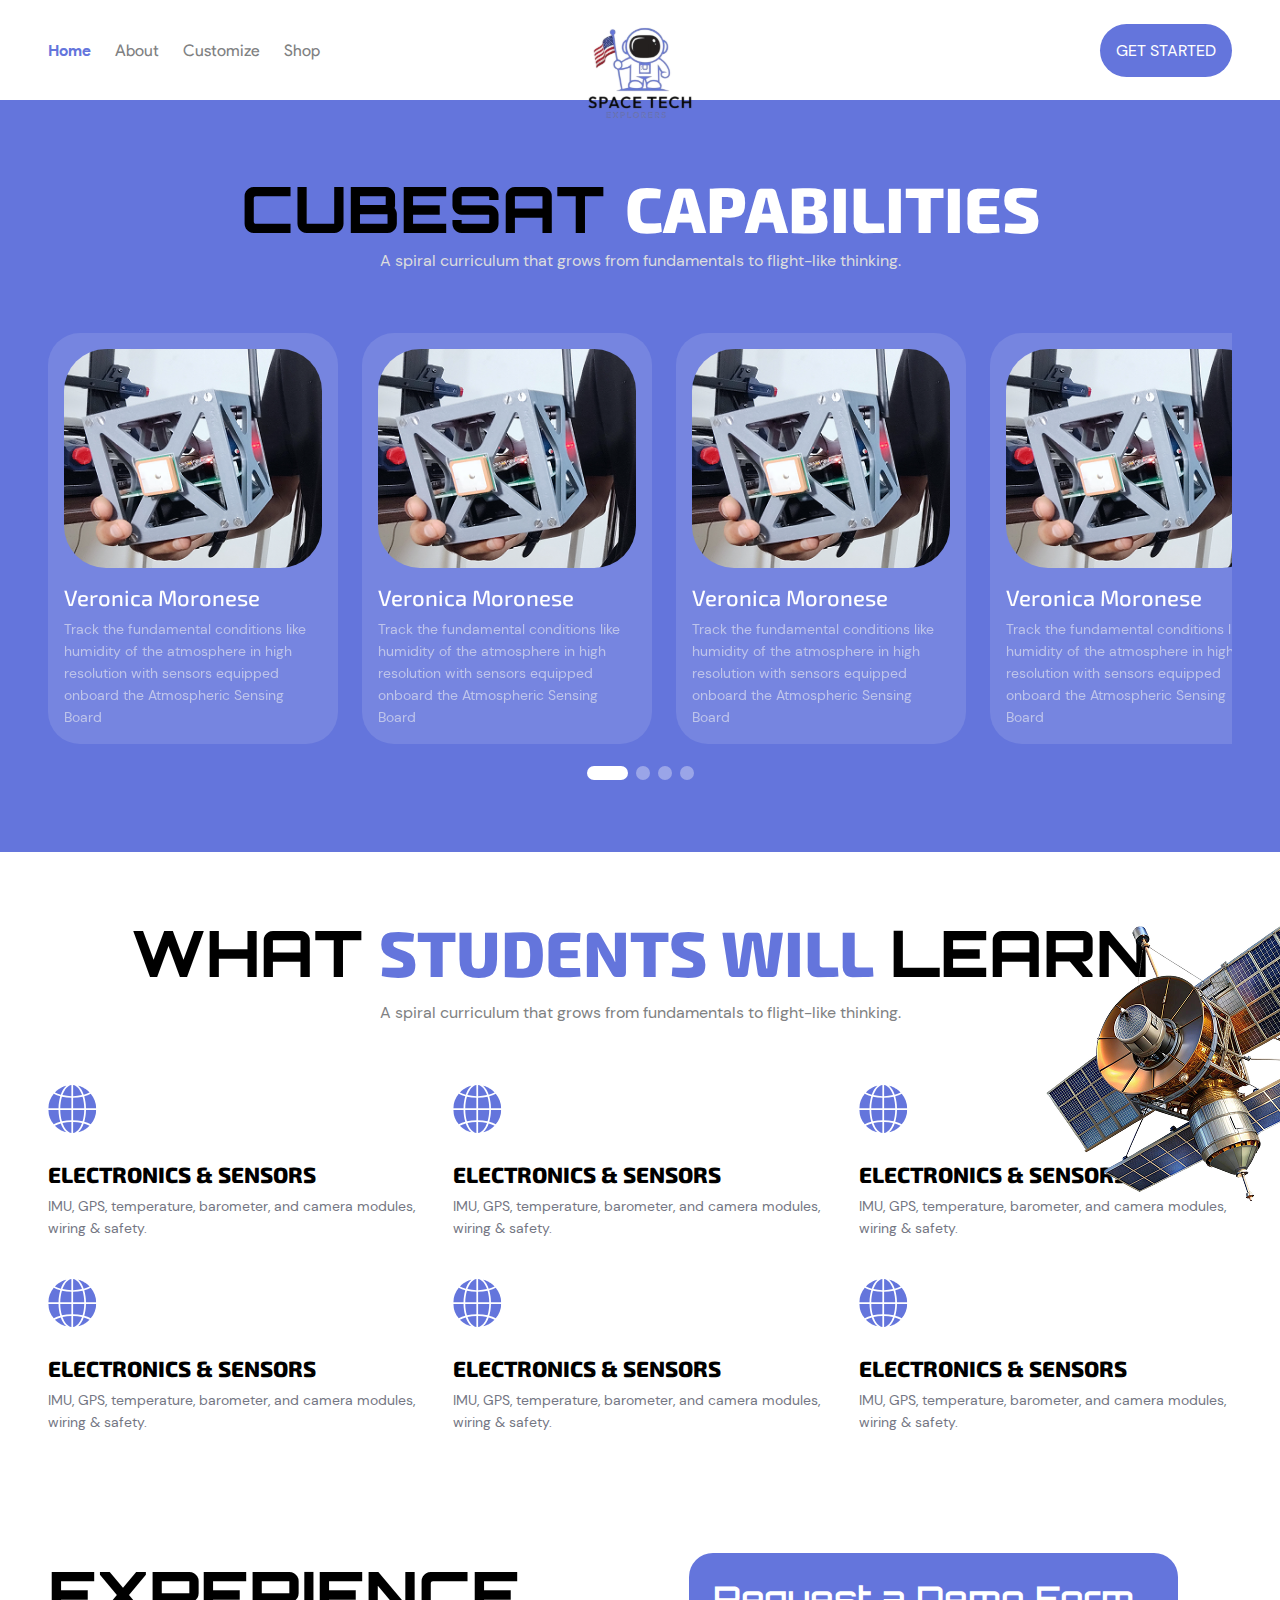
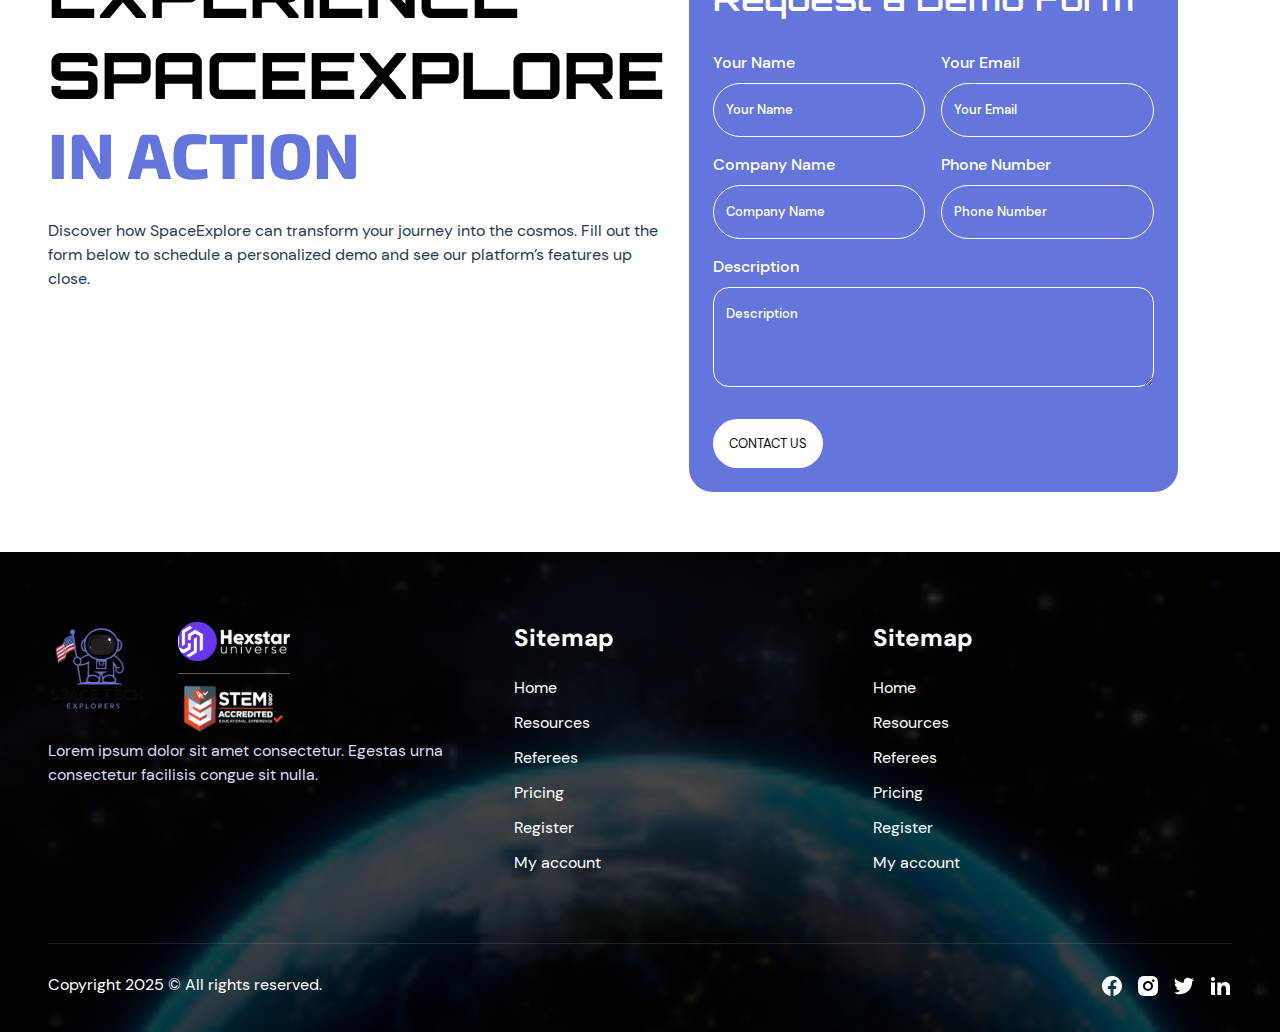
<file: student-learning.html>
<!DOCTYPE html>
<html lang="en">

<head>
  <meta charset="UTF-8">
  <meta name="viewport" content="width=device-width, initial-scale=1.0">
  <!-- Favicon -->
  <link rel="icon" href="assets/logo.svg" type="image/svg+xml">
  <!-- Apple Touch Icon -->
  <link rel="apple-touch-icon" href="assets/logo.svg">
  <!-- Link Swiper's CSS -->
  <link rel="stylesheet" href="https://cdn.jsdelivr.net/npm/swiper@11/swiper-bundle.min.css" />
  <link rel="stylesheet" href="css/style.css">
  <title>Document</title>
</head>

<body>
  <!-- Main site header with navigation bar -->
  <header>
    <!-- Navigation bar containing logo, navigation links, and call-to-action button -->
    <nav>
      <!-- Logo section: links to homepage -->
      <div class="nav_logo">
        <a href="index.html">
          <img src="assets/logo.svg" alt="Logo">
        </a>
      </div>

      <!-- Navigation links section -->
      <div class="links_nav">

        <button class="close_btn">
          <svg width="15" height="15" fill="none" stroke="currentColor" stroke-linecap="round" stroke-linejoin="round"
            stroke-width="2" viewBox="0 0 24 24" xmlns="http://www.w3.org/2000/svg">
            <path d="m22.5 22.5-21-21 21 21Zm-21 0 21-21-21 21Z"></path>
          </svg>
        </button>

        <ul>
          <!-- Home link -->
          <li><a href="index.html" class="nav_link active">Home</a></li>
          <!-- About link -->
          <li><a href="#" class="nav_link">About</a></li>
          <!-- Customize link -->
          <li><a href="#" class="nav_link">Customize</a></li>
          <!-- Shop link -->
          <li><a href="#" class="nav_link">Shop</a></li>
        </ul>
        <div class="nav_links-btn nav_links-btn-mb">
          <a href="student-learning.html" class="same_btn nav_action-btn">Get Started</a>
        </div>
      </div>

      <!-- Call-to-action button section -->
      <div class="nav_links-btn nav_links-btn-dc">
        <a href="student-learning.html" class="same_btn nav_action-btn">Get Started</a>
      </div>

      <button class="menu_btn">
        <svg width="20" height="20" fill="none" stroke="currentColor" stroke-linecap="round" stroke-linejoin="round"
          stroke-width="2" viewBox="0 0 24 24" xmlns="http://www.w3.org/2000/svg">
          <path d="M3 18h18H3ZM3 6h18H3Zm0 6h18H3Z"></path>
        </svg>
      </button>

    </nav>
  </header>

  <main>

    <section class="experts student_experts">
      <div class="experts-container">

        <!-- Section Title: Main heading for the experts section -->
        <h2 class="experts-title student_expert-title">
          <span class="why_explorers-title-ori">Cubesat </span> <span
            class="why_explorers-title-exo">Capabilities</span>
        </h2>
        <p class="student_head-para">A spiral curriculum that grows from fundamentals to flight-like thinking.
        </p>


        <!-- Swiper -->
        <div class="swiper mySwiper expert_myswiper swiper-initialized swiper-horizontal swiper-backface-hidden">
          <div class="swiper-wrapper" id="swiper-wrapper-9d0de044610f1102aa" aria-live="polite">
            <div class="swiper-slide expert_swiper swiper-slide-active" role="group" aria-label="1 / 6">
              <!-- Expert Card: Individual expert profile -->
              <div class="expert-card student_expert-card">
                <!-- Expert Image -->
                <div class="expert-image student_expert-image">
                  <img src="assets/student1.png" alt="img">
                </div>
                <!-- Expert Name -->
                <div class="expert-name">Veronica Moronese</div>
                <!-- Expert Role/Title -->
                <p class="expert-role student_expert-role">Track the fundamental conditions like humidity of the
                  atmosphere in high resolution with sensors equipped onboard the Atmospheric Sensing Board</p>
              </div>
            </div>
            <div class="swiper-slide expert_swiper swiper-slide-next" role="group" aria-label="2 / 6">
              <!-- Expert Card: Individual expert profile -->
              <div class="expert-card student_expert-card">
                <!-- Expert Image -->
                <div class="expert-image student_expert-image">
                  <img src="assets/student1.png" alt="img">
                </div>
                <!-- Expert Name -->
                <div class="expert-name">Veronica Moronese</div>
                <!-- Expert Role/Title -->
                <p class="expert-role student_expert-role">Track the fundamental conditions like humidity of the
                  atmosphere in high resolution with sensors equipped onboard the Atmospheric Sensing Board</p>
              </div>
            </div>
            <div class="swiper-slide expert_swiper" role="group" aria-label="3 / 6">
              <!-- Expert Card: Individual expert profile -->
              <div class="expert-card student_expert-card">
                <!-- Expert Image -->
                <div class="expert-image student_expert-image">
                  <img src="assets/student1.png" alt="img">
                </div>
                <!-- Expert Name -->
                <div class="expert-name">Veronica Moronese</div>
                <!-- Expert Role/Title -->
                <p class="expert-role student_expert-role">Track the fundamental conditions like humidity of the
                  atmosphere in high resolution with sensors equipped onboard the Atmospheric Sensing Board</p>
              </div>
            </div>
            <div class="swiper-slide expert_swiper" role="group" aria-label="4 / 6">
              <!-- Expert Card: Individual expert profile -->
              <div class="expert-card student_expert-card">
                <!-- Expert Image -->
                <div class="expert-image student_expert-image">
                  <img src="assets/student1.png" alt="img">
                </div>
                <!-- Expert Name -->
                <div class="expert-name">Veronica Moronese</div>
                <!-- Expert Role/Title -->
                <p class="expert-role student_expert-role">Track the fundamental conditions like humidity of the
                  atmosphere in high resolution with sensors equipped onboard the Atmospheric Sensing Board</p>
              </div>
            </div>
            <div class="swiper-slide expert_swiper" role="group" aria-label="5 / 6">
              <!-- Expert Card: Individual expert profile -->
              <div class="expert-card student_expert-card">
                <!-- Expert Image -->
                <div class="expert-image student_expert-image">
                  <img src="assets/student1.png" alt="img">
                </div>
                <!-- Expert Name -->
                <div class="expert-name">Veronica Moronese</div>
                <!-- Expert Role/Title -->
                <p class="expert-role student_expert-role">Track the fundamental conditions like humidity of the
                  atmosphere in high resolution with sensors equipped onboard the Atmospheric Sensing Board</p>
              </div>
            </div>
            <div class="swiper-slide expert_swiper" role="group" aria-label="6 / 6">
              <!-- Expert Card: Individual expert profile -->
              <div class="expert-card student_expert-card">
                <!-- Expert Image -->
                <div class="expert-image student_expert-image">
                  <img src="assets/student1.png" alt="img">
                </div>
                <!-- Expert Name -->
                <div class="expert-name">Veronica Moronese</div>
                <!-- Expert Role/Title -->
                <p class="expert-role student_expert-role">Track the fundamental conditions like humidity of the
                  atmosphere in high resolution with sensors equipped onboard the Atmospheric Sensing Board</p>
              </div>
            </div>

          </div>
          <div
            class="swiper-pagination expert_pagination swiper-pagination-clickable swiper-pagination-bullets swiper-pagination-horizontal">
            <span class="swiper-pagination-bullet swiper-pagination-bullet-active" tabindex="0" role="button"
              aria-label="Go to slide 1" aria-current="true"></span><span class="swiper-pagination-bullet" tabindex="0"
              role="button" aria-label="Go to slide 2"></span><span class="swiper-pagination-bullet" tabindex="0"
              role="button" aria-label="Go to slide 3"></span>
          </div>
          <span class="swiper-notification" aria-live="assertive" aria-atomic="true"></span>
        </div>

      </div>
    </section>

    <section class="explorers_section">
      <div class="studen_setlight">
        <img src="assets/student.png" alt="img">
      </div>
      <div class="explorers_container">
        <h2 class="explorers_title">
          <span class="explorers_subtitle why_explorers-title-ori">what</span>
          <span class="explorers_heading why_explorers-title-exo">students will</span>
          <span class="explorers_subtitle why_explorers-title-ori">learn</span>
        </h2>

        <p class="explorers_description why_explorers-description">
          A spiral curriculum that grows from fundamentals to flight-like thinking.
        </p>

        <div class="explorers_features">
          <div class="explorers_feature-item">
            <div class="explorers_icon-wrapper">
              <img src="assets/glob.svg" alt="icon" class="explorers_icon">
            </div>

            <div class="explorers_feature-content">
              <div class="explorers_feature-title">Electronics & sensors</div>
              <p class="explorers_feature-text">
                IMU, GPS, temperature, barometer, and camera modules, wiring & safety.
              </p>
            </div>
          </div>

          <div class="explorers_feature-item">
            <div class="explorers_icon-wrapper">
              <img src="assets/glob.svg" alt="icon" class="explorers_icon">
            </div>

            <div class="explorers_feature-content">
              <div class="explorers_feature-title">Electronics & sensors</div>
              <p class="explorers_feature-text">
                IMU, GPS, temperature, barometer, and camera modules, wiring & safety.
              </p>
            </div>
          </div>

          <div class="explorers_feature-item">
            <div class="explorers_icon-wrapper">
              <img src="assets/glob.svg" alt="icon" class="explorers_icon">
            </div>

            <div class="explorers_feature-content">
              <div class="explorers_feature-title">Electronics & sensors</div>
              <p class="explorers_feature-text">
                IMU, GPS, temperature, barometer, and camera modules, wiring & safety.
              </p>
            </div>
          </div>

          <div class="explorers_feature-item">
            <div class="explorers_icon-wrapper">
              <img src="assets/glob.svg" alt="icon" class="explorers_icon">
            </div>

            <div class="explorers_feature-content">
              <div class="explorers_feature-title">Electronics & sensors</div>
              <p class="explorers_feature-text">
                IMU, GPS, temperature, barometer, and camera modules, wiring & safety.
              </p>
            </div>
          </div>

          <div class="explorers_feature-item">
            <div class="explorers_icon-wrapper">
              <img src="assets/glob.svg" alt="icon" class="explorers_icon">
            </div>

            <div class="explorers_feature-content">
              <div class="explorers_feature-title">Electronics & sensors</div>
              <p class="explorers_feature-text">
                IMU, GPS, temperature, barometer, and camera modules, wiring & safety.
              </p>
            </div>
          </div>

          <div class="explorers_feature-item">
            <div class="explorers_icon-wrapper">
              <img src="assets/glob.svg" alt="icon" class="explorers_icon">
            </div>

            <div class="explorers_feature-content">
              <div class="explorers_feature-title">Electronics & sensors</div>
              <p class="explorers_feature-text">
                IMU, GPS, temperature, barometer, and camera modules, wiring & safety.
              </p>
            </div>
          </div>
        </div>
      </div>
    </section>

    <section class="demo_section">
      <div class="demo_container">
        <div class="demo_header">
          <h2 class="demo_title">
            <span class="demo_highlight why_explorers-title-ori">Experience SpaceExplore</span>
            <span class="demo_highlight why_explorers-title-exo">in Action</span>
          </h2>
          <p class="demo_description">
            Discover how SpaceExplore can transform your journey into the cosmos.
            Fill out the form below to schedule a personalized demo and see our platform’s features up close.
          </p>
        </div>

        <div class="demo_form-wrapper">
          <div class="demo_form-title">Request a Demo Form</div>
          <form action="#" class="demo_form">
            <div class="demo_form-fields">
              <div class="demo_form-row">
                <div class="demo_field">
                  <label for="name" class="demo_label">Your Name</label>
                  <input type="text" id="name" name="name" placeholder="Your Name" class="demo_input">
                </div>
                <div class="demo_field">
                  <label for="email" class="demo_label">Your Email</label>
                  <input type="text" id="email" name="email" placeholder="Your Email" class="demo_input">
                </div>
              </div>

              <div class="demo_form-row">
                <div class="demo_field">
                  <label for="cname" class="demo_label">Company Name</label>
                  <input type="text" id="cname" name="cname" placeholder="Company Name" class="demo_input">
                </div>
                <div class="demo_field">
                  <label for="number" class="demo_label">Phone Number</label>
                  <input type="text" id="number" name="number" placeholder="Phone Number" class="demo_input">
                </div>
              </div>


              <div class="demo_field full-width">
                <label for="disc" class="demo_label">Description</label>
                <textarea name="disc" id="disc" placeholder="Description" class="demo_textarea"></textarea>
              </div>

            </div>

            <button type="button" class="demo_button same_btn get_started">Contact Us</button>
          </form>
        </div>
      </div>
    </section>


    <footer class="site-footer">
      <div class="footer-container">

        <!-- Top Section -->
        <div class="footer-top">

          <!-- Brand / About -->
          <div class="footer-brand">
            <div class="footer-logo-group">
              <div class="footer-logo">
                <a href="index.html"><img src="assets/logo.svg" alt="logo"></a>
              </div>
              <div class="footer-partners footer-partners-dc">
                <div><img src="assets/hexstar.svg" alt="partner logo"></div>
                <span class="line"></span>
                <div><img src="assets/stem.svg" alt="partner logo"></div>
              </div>
            </div>
            <p class="footer-description">
              Lorem ipsum dolor sit amet consectetur. Egestas urna consectetur facilisis congue sit nulla.
            </p>

            <div class="footer-partners footer-partners-mb">
              <div><img src="assets/hexstar.svg" alt="partner logo"></div>
              <span class="line"></span>
              <div><img src="assets/stem.svg" alt="partner logo"></div>
            </div>
          </div>

          <!-- Links Column 1 -->
          <div class="footer-links">
            <h4 class="footer-title">Sitemap</h4>
            <div class="footer-links-list">
              <a href="#">Home</a>
              <a href="#">Resources</a>
              <a href="#">Referees</a>
              <a href="#">Pricing</a>
              <a href="#">Register</a>
              <a href="#">My account</a>
            </div>
          </div>

          <!-- Links Column 2 -->
          <div class="footer-links">
            <h4 class="footer-title">Sitemap</h4>
            <div class="footer-links-list">
              <a href="#">Home</a>
              <a href="#">Resources</a>
              <a href="#">Referees</a>
              <a href="#">Pricing</a>
              <a href="#">Register</a>
              <a href="#">My account</a>
            </div>
          </div>
        </div>

        <!-- Bottom Section -->
        <div class="footer-bottom">
          <p class="footer-copyright">
            Copyright 2025 © All rights reserved.
          </p>
          <div class="footer-socials">
            <a href="#">
              <svg width="24" height="24" viewBox="0 0 24 24" fill="none" xmlns="http://www.w3.org/2000/svg">
                <path
                  d="M12 2C6.477 2 2 6.477 2 12C2 16.991 5.657 21.128 10.438 21.879V14.89H7.898V12H10.438V9.797C10.438 7.291 11.93 5.907 14.215 5.907C15.309 5.907 16.453 6.102 16.453 6.102V8.562H15.193C13.95 8.562 13.563 9.333 13.563 10.124V12H16.336L15.893 14.89H13.563V21.879C18.343 21.129 22 16.99 22 12C22 6.477 17.523 2 12 2Z"
                  fill="white" />
              </svg>
            </a>
            <a href="#">
              <svg width="24" height="24" viewBox="0 0 24 24" fill="none" xmlns="http://www.w3.org/2000/svg">
                <g clip-path="url(#clip0_1_641)">
                  <path
                    d="M12 2C14.717 2 15.056 2.01 16.122 2.06C17.187 2.11 17.912 2.277 18.55 2.525C19.21 2.779 19.766 3.123 20.322 3.678C20.8305 4.1779 21.224 4.78259 21.475 5.45C21.722 6.087 21.89 6.813 21.94 7.878C21.987 8.944 22 9.283 22 12C22 14.717 21.99 15.056 21.94 16.122C21.89 17.187 21.722 17.912 21.475 18.55C21.2247 19.2178 20.8311 19.8226 20.322 20.322C19.822 20.8303 19.2173 21.2238 18.55 21.475C17.913 21.722 17.187 21.89 16.122 21.94C15.056 21.987 14.717 22 12 22C9.283 22 8.944 21.99 7.878 21.94C6.813 21.89 6.088 21.722 5.45 21.475C4.78233 21.2245 4.17753 20.8309 3.678 20.322C3.16941 19.8222 2.77593 19.2175 2.525 18.55C2.277 17.913 2.11 17.187 2.06 16.122C2.013 15.056 2 14.717 2 12C2 9.283 2.01 8.944 2.06 7.878C2.11 6.812 2.277 6.088 2.525 5.45C2.77524 4.78218 3.1688 4.17732 3.678 3.678C4.17767 3.16923 4.78243 2.77573 5.45 2.525C6.088 2.277 6.812 2.11 7.878 2.06C8.944 2.013 9.283 2 12 2ZM12 7C10.6739 7 9.40215 7.52678 8.46447 8.46447C7.52678 9.40215 7 10.6739 7 12C7 13.3261 7.52678 14.5979 8.46447 15.5355C9.40215 16.4732 10.6739 17 12 17C13.3261 17 14.5979 16.4732 15.5355 15.5355C16.4732 14.5979 17 13.3261 17 12C17 10.6739 16.4732 9.40215 15.5355 8.46447C14.5979 7.52678 13.3261 7 12 7ZM18.5 6.75C18.5 6.41848 18.3683 6.10054 18.1339 5.86612C17.8995 5.6317 17.5815 5.5 17.25 5.5C16.9185 5.5 16.6005 5.6317 16.3661 5.86612C16.1317 6.10054 16 6.41848 16 6.75C16 7.08152 16.1317 7.39946 16.3661 7.63388C16.6005 7.8683 16.9185 8 17.25 8C17.5815 8 17.8995 7.8683 18.1339 7.63388C18.3683 7.39946 18.5 7.08152 18.5 6.75ZM12 9C12.7956 9 13.5587 9.31607 14.1213 9.87868C14.6839 10.4413 15 11.2044 15 12C15 12.7956 14.6839 13.5587 14.1213 14.1213C13.5587 14.6839 12.7956 15 12 15C11.2044 15 10.4413 14.6839 9.87868 14.1213C9.31607 13.5587 9 12.7956 9 12C9 11.2044 9.31607 10.4413 9.87868 9.87868C10.4413 9.31607 11.2044 9 12 9Z"
                    fill="white" />
                </g>
                <defs>
                  <clipPath id="clip0_1_641">
                    <rect width="24" height="24" fill="white" />
                  </clipPath>
                </defs>
              </svg>
            </a>
            <a href="#">
              <svg width="24" height="24" viewBox="0 0 24 24" fill="none" xmlns="http://www.w3.org/2000/svg">
                <g clip-path="url(#clip0_1_645)">
                  <path
                    d="M22.1623 5.65593C21.3989 5.99362 20.5893 6.2154 19.7603 6.31393C20.634 5.79136 21.288 4.96894 21.6003 3.99993C20.7803 4.48793 19.8813 4.82993 18.9443 5.01493C18.3149 4.34151 17.4807 3.89489 16.5713 3.74451C15.6618 3.59413 14.7282 3.74842 13.9156 4.18338C13.1029 4.61834 12.4567 5.30961 12.0774 6.14972C11.6981 6.98983 11.607 7.93171 11.8183 8.82893C10.1554 8.74558 8.52863 8.31345 7.04358 7.56059C5.55854 6.80773 4.24842 5.75097 3.1983 4.45893C2.82659 5.09738 2.63125 5.82315 2.6323 6.56193C2.6323 8.01193 3.3703 9.29293 4.4923 10.0429C3.82831 10.022 3.17893 9.84271 2.5983 9.51993V9.57193C2.5985 10.5376 2.93267 11.4735 3.54414 12.221C4.15562 12.9684 5.00678 13.4814 5.9533 13.6729C5.33691 13.84 4.6906 13.8646 4.0633 13.7449C4.33016 14.5762 4.8503 15.3031 5.55089 15.824C6.25147 16.3449 7.09742 16.6337 7.9703 16.6499C7.10278 17.3313 6.10947 17.8349 5.04718 18.1321C3.98488 18.4293 2.87442 18.5142 1.7793 18.3819C3.69099 19.6114 5.91639 20.264 8.1893 20.2619C15.8823 20.2619 20.0893 13.8889 20.0893 8.36193C20.0893 8.18193 20.0843 7.99993 20.0763 7.82193C20.8952 7.23009 21.6019 6.49695 22.1633 5.65693L22.1623 5.65593Z"
                    fill="white" />
                </g>
                <defs>
                  <clipPath id="clip0_1_645">
                    <rect width="24" height="24" fill="white" />
                  </clipPath>
                </defs>
              </svg>
            </a>
            <a href="#">
              <svg width="24" height="24" viewBox="0 0 24 24" fill="none" xmlns="http://www.w3.org/2000/svg">
                <g clip-path="url(#clip0_1_649)">
                  <path
                    d="M6.93945 5.00002C6.93919 5.53046 6.72822 6.03906 6.35296 6.41394C5.9777 6.78883 5.46889 6.99929 4.93845 6.99902C4.40802 6.99876 3.89942 6.78779 3.52453 6.41253C3.14965 6.03727 2.93919 5.52846 2.93945 4.99802C2.93972 4.46759 3.15069 3.95899 3.52595 3.5841C3.90121 3.20922 4.41002 2.99876 4.94045 2.99902C5.47089 2.99929 5.97949 3.21026 6.35437 3.58552C6.72926 3.96078 6.93972 4.46959 6.93945 5.00002ZM6.99945 8.48002H2.99945V21H6.99945V8.48002ZM13.3195 8.48002H9.33945V21H13.2795V14.43C13.2795 10.77 18.0495 10.43 18.0495 14.43V21H21.9995V13.07C21.9995 6.90002 14.9395 7.13002 13.2795 10.16L13.3195 8.48002Z"
                    fill="white" />
                </g>
                <defs>
                  <clipPath id="clip0_1_649">
                    <rect width="24" height="24" fill="white" />
                  </clipPath>
                </defs>
              </svg>
            </a>
          </div>
        </div>

      </div>
    </footer>
  </main>

    <!-- Custom satellite cursor -->
    <div id="sat-cursor" aria-hidden="true">
      <!-- Inline SVG satellite (can replace with your gif/png if you want) -->
      <svg width="40px" height="40px" viewBox="0 0 152 152" fill="none" xmlns="http://www.w3.org/2000/svg">
        <path
          d="M85.2634 101.955L83.0496 100.156C79.208 103.601 75.4249 107.033 71.5951 110.412C69.7141 112.071 67.8074 113.713 65.8017 115.215C63.1986 117.165 61.5591 116.959 59.2507 114.585C58.4297 113.741 57.6847 112.822 56.6641 111.663C56.3176 114.759 56.139 117.521 55.6796 120.234C54.783 125.656 52.3996 130.723 48.7946 134.871C45.0535 139.214 42.2431 139.489 38.0018 135.793C35.2833 133.425 32.6494 130.96 29.9669 128.549C29.7058 128.403 29.4267 128.293 29.1366 128.221C27.0554 129.936 24.222 130.887 23.9647 134.563C23.8092 136.787 21.7581 137.963 19.497 138.23C18.2936 138.377 17.0747 138.137 16.0166 137.546C14.9584 136.954 14.116 136.041 13.611 134.939C12.6061 132.788 12.637 130.683 14.2253 128.805C14.627 128.332 15.345 127.722 15.834 127.788C19.8751 128.338 21.3965 125.004 23.8288 122.872C22.3337 121.339 20.8432 119.935 19.497 118.404C17.0613 115.631 14.646 112.836 12.3521 109.947C10.9896 108.23 11.6689 106.377 12.6488 104.731C16.5868 98.1197 22.4827 93.9598 29.7136 91.7532C32.4754 90.9105 35.469 90.8264 38.5085 90.3749C38.2979 89.867 38.0518 89.3747 37.7721 88.9014C34.8074 84.4278 34.9918 83.1526 39.0191 79.4502C43.7566 75.0954 48.4553 70.6979 53.196 66.2978C52.3717 64.3826 51.4042 64.5775 50.1342 65.604C48.6342 66.8746 47.0458 68.0371 45.381 69.0827C42.4334 70.8357 40.6016 70.6231 38.0176 68.3371C34.6702 65.3776 31.3275 62.4097 28.1023 59.3203C19.6574 51.2316 11.2506 43.1039 2.88182 34.9373C-0.451717 31.6924 -0.486506 30.8937 2.3049 27.2201C3.13561 26.2079 4.01895 25.2399 4.95126 24.3204C11.6879 17.1663 18.4718 10.0588 25.1507 2.85816C28.2204 -0.452408 29.7398 -1.02605 33.1954 1.87037C40.0529 7.61792 46.6084 13.7271 53.2538 19.7227C58.9298 24.8454 64.5198 30.0634 70.2181 35.1612C73.8175 38.3818 74.0663 39.7798 71.391 43.7303C70.7202 44.72 70.2483 45.8548 69.5152 46.7895C68.6783 47.7362 67.7847 48.6314 66.8393 49.4699L68.8123 52.3578C70.4137 51.0629 71.9259 49.8821 73.3929 48.6476C78.4847 44.361 83.5825 40.0804 88.6343 35.7472C91.3575 33.4107 92.808 33.3673 96.79 35.9533C97.6629 35.4007 98.6402 34.7549 99.6431 34.151C109.016 28.5157 121.122 33.2171 123.454 43.4933C124.694 48.9619 122.651 53.6068 119.062 57.6046C117.735 59.0814 117.017 60.3271 117.452 62.4838C118.062 65.5029 115.892 67.4917 113.938 69.4732C109.491 73.9829 105.115 78.5635 100.472 83.3619L102.473 85.8416C103.705 84.3576 105.016 82.9416 106.401 81.5996C109.686 78.7432 112.587 78.8338 115.625 81.8622C126.073 92.2809 136.643 102.583 146.852 113.235C153.659 120.336 153.11 121.913 146.614 128.922C138.8 137.212 129.686 144.172 119.631 149.526C113.889 152.641 111.367 152.069 107.072 147.254C98.0521 137.147 88.952 127.105 79.8906 117.035C79.2953 116.392 78.7416 115.713 78.2327 115C76.1849 112.042 76.2597 111.138 78.8142 108.49C80.8548 106.376 82.9413 104.305 85.2634 101.955ZM64.1989 108.997C80.7438 94.5308 94.9582 78.4262 110.113 63.209L91.6771 42.199C74.7003 55.7458 58.4323 69.993 42.9847 85.9112L64.1989 108.997ZM43.5426 131.492C47.7195 125.895 51.3563 116.462 49.9209 110.342C48.3719 103.741 43.9719 99.9718 38.6083 99.8163C32.4472 99.6384 24.3992 102.174 20.2308 106.367C27.507 114.546 36.2934 123.341 43.5426 131.492ZM96.3778 99.9876C92.0657 103.713 87.8907 107.318 83.4808 111.128L93.8168 120.316L105.417 110.415L96.3778 99.9876ZM120.737 96.8845L111.745 86.3247L100.644 96.112L110.756 105.923L120.737 96.8845ZM16.6905 20.3942L5.85372 30.1355L16.5842 39.3787L26.0105 29.2626L16.6905 20.3942ZM30.5596 7.58576L20.2315 17.2602L29.9026 25.3252L38.6083 16.3413L30.5596 7.58576ZM143.816 121.506L136.465 114.602L124.254 123.508L131.843 132.606L143.816 121.506ZM124.54 101.225L113.813 110.237L121.37 119.455C125.177 116.252 128.805 113.198 132.659 109.954L124.54 101.225ZM41.779 45.1453L33.3221 54.1103L43.1015 63.1415L50.3088 54.8027L41.779 45.1453ZM115.848 123.914L108.67 114.446C104.704 117.728 101.114 120.694 97.4995 123.685L105.742 131.795L115.848 123.914ZM116.287 144.611L126.281 137.33L118.501 127.98C114.903 130.503 111.584 132.829 108.262 135.158L116.287 144.611ZM54.8887 33.2164L46.5624 41.2821L56.0058 49.8848L63.4467 41.2211L54.8887 33.2164ZM21.2396 43.3897L27.7432 49.1785L37.1499 41.0446C34.8173 38.5918 32.5903 36.2487 30.3384 33.88L21.2396 43.3897ZM43.8373 21.4063L34.6525 29.9537L41.8296 36.6267L50.4742 28.5407L43.8373 21.4063ZM111.938 52.965C116.007 47.6939 116.256 43.7539 112.972 40.7302C109.688 37.7064 104.4 37.8134 100.737 41.2283L111.938 52.965ZM96.3351 88.0186L88.3232 95.2863L90.1826 97.8256L98.2996 89.286L96.3351 88.0186ZM62.0041 54.5014C56.3819 59.5618 56.3819 59.5618 58.257 61.6168L64.4142 56.1291L62.0041 54.5014Z"
          fill="currentColor" />
      </svg>
    </div>

  <!-- Swiper JS -->
  <script src="https://cdn.jsdelivr.net/npm/swiper@11/swiper-bundle.min.js"></script>

  <!-- Initialize Swiper -->
  <script>
    var swiper = new Swiper(".mySwiper", {
      slidesPerView: 'auto',
      spaceBetween: 24,
      draggable: true,
      grabCursor: true,
      pagination: {
        el: ".swiper-pagination",
        clickable: true,
      },
    });
  </script>
  <script src="js/script.js"></script>
</body>

</html>
</file>
<file: css/style.css>
/* Reset default browser styles and set box-sizing */
* {
    margin: 0;
    padding: 0;
    -webkit-box-sizing: border-box;
    box-sizing: border-box;
}

/* Import custom font Product-Sans-Regular */
@font-face {
    font-family: Product-Sans-Regular;
    src: url('../fonts/Product-Sans-Regular.woff2') format("woff2");
    font-display: swap;
    font-weight: 400;
}

/* Import custom font Product-Sans-Bold */
@font-face {
    font-family: Product-Sans-Bold;
    src: url('../fonts/Product-Sans-Bold.woff2') format("woff2");
    font-display: swap;
    font-weight: 700;
}

/* Import custom font DMSans-Regular */
@font-face {
    font-family: DMSans-Regular;
    src: url('../fonts/DMSans-Regular.woff2') format("woff2");
    font-display: swap;
    font-weight: 400;
}

/* Import custom font Orbitron-Regular */
@font-face {
    font-family: Orbitron-Regular;
    src: url('../fonts/Orbitron-Regular.woff2') format("woff2");
    font-display: swap;
    font-weight: 400;
}

/* Import custom font DMSans-Medium */
@font-face {
    font-family: DMSans-Medium;
    src: url('../fonts/DMSans-Medium.woff2') format("woff2");
    font-display: swap;
    font-weight: 400;
}

/* Import custom font DMSans-SemiBold */
@font-face {
    font-family: DMSans-SemiBold;
    src: url('../fonts/DMSans-SemiBold.woff2') format("woff2");
    font-display: swap;
    font-weight: 400;
}

/* Import custom font DMSans-ExtraBold */
@font-face {
    font-family: DMSans-ExtraBold;
    src: url('../fonts/DMSans-ExtraBold.woff2') format("woff2");
    font-display: swap;
    font-weight: 800;
}

/* Import custom font Orbitron-ExtraBold */
@font-face {
    font-family: Orbitron-ExtraBold;
    src: url('../fonts/Orbitron-ExtraBold.woff2') format("woff2");
    font-display: swap;
    font-weight: 800;
}

/* Import custom font Orbitron-SemiBold */
@font-face {
    font-family: Orbitron-SemiBold;
    src: url('../fonts/Orbitron-SemiBold.woff2') format("woff2");
    font-display: swap;
    font-weight: 800;
}

/* Import custom font Exo2-ExtraBold */
@font-face {
    font-family: Exo2-ExtraBold;
    src: url('../fonts/Exo2-ExtraBold.woff2') format("woff2");
    font-display: swap;
    font-weight: 800;
}

/* Import custom font Exo2-Bold */
@font-face {
    font-family: Exo2-Bold;
    src: url('../fonts/Exo2-Bold.woff2') format("woff2");
    font-display: swap;
    font-weight: 700;
}

/* Import custom font Exo2-Medium */
@font-face {
    font-family: Exo2-Medium;
    src: url('../fonts/Exo2-Medium.woff2') format("woff2");
    font-display: swap;
    font-weight: 500;
}

/* === Root: define all colors and font variables === */
:root {
    --primary-color: #ffffff;
    --secondary-color: #6475DC;
    --dark-color: #150907;
    --black-color: #000000;
    --light-gray-color: #808182;
    --dark-gray-color: #5A5A5C;
    --secondary-light-color: #BEC4EA;
    --product-sans-r: Product-Sans-Regular;
    --product-sans-b: Product-Sans-Bold;
    --dm-sans-r: DMSans-Regular;
    --dm-sans-m: DMSans-Medium;
    --dm-sans-sb: DMSans-SemiBold;
    --dm-sans-eb: DMSans-ExtraBold;
    --orbitron-r: Orbitron-Regular;
    --orbitron-eb: Orbitron-ExtraBold;
    --orbitron-sb: Orbitron-SemiBold;
    --exo2-eb: Exo2-ExtraBold;
    --exo2-b: Exo2-Bold;
    --exo2-m: Exo2-Medium;
}

/* === Header and Navigation Bar Styles === */

header {
    /* Container for the site header */
    width: 100%;
    max-width: 1600px;
    margin: auto;
    padding: 0 48px;
    position: relative;
}

.header_bg {
    position: absolute;
    height: 200px;
    left: 0;
    width: 100%;
    pointer-events: none;
}

.menu_btn,
.close_btn {
    display: none;
}

.nav_links-btn-mb {
    display: none;
}

nav {
    /* Flex container for navigation bar */
    display: -webkit-box;
    display: -ms-flexbox;
    display: flex;
    -webkit-box-pack: justify;
    -ms-flex-pack: justify;
    justify-content: space-between;
    -webkit-box-align: center;
    -ms-flex-align: center;
    align-items: center;
    height: 100px;
    position: relative;
}

.nav_logo {
    position: absolute;
    left: 50%;
    transform: translateX(-50%);
    width: 150px;
    height: 150px;
    /* background-color: var(--primary-color); */
    border-radius: 50%;
    top: 0px;
    text-align: center;
    align-content: center;
}


.nav_logo img {
    /* Logo image size */
    width: 110px;
}

.links_nav ul {
    /* Navigation links list styling */
    display: -webkit-box;
    display: -ms-flexbox;
    display: flex;
    -webkit-box-align: center;
    -ms-flex-align: center;
    align-items: center;
    gap: 1.5rem;
    list-style: none;
}

.links_nav ul a {
    /* Navigation link styles */
    font-family: var(--product-sans-r);
    color: var(--light-gray-color);
    text-decoration: none;
    -webkit-transition: all .2s ease;
    -o-transition: all .2s ease;
    transition: all .2s ease;
    display: flex;
    align-items: center;
    gap: 2px;
}

.links_nav ul a:hover {
    /* Hover effect for navigation links */
    color: var(--secondary-color);
}

.nav_link.active {
    /* Active navigation link style */
    font-family: var(--product-sans-b);
    color: var(--secondary-color);
}

.same_btn {
    /* Shared button styles */
    padding: 16px;
    border-radius: 3rem;
    font-family: var(--dm-sans-r);
    text-decoration: none;
    text-transform: uppercase;
    display: block;
    width: -webkit-fit-content;
    width: -moz-fit-content;
    width: fit-content;
}

.nav_action-btn {
    /* Call-to-action button specific styles */
    background: var(--secondary-color);
    color: var(--primary-color);
}

/* 
    === Hero Section Styles ===
    Styles for the main hero section on the homepage, including layout, typography, and images.
*/
.get_started {
    /* "Get Started" button in hero section */
    background: var(--primary-color);
    color: var(--dark-color);
}

.home_hero {
    /* Hero section container */
    /* max-width: 1600px; */
    width: 100%;
    margin: auto;
    padding: .6rem 0;
    background: var(--secondary-color);
}

.home_hero-container {
    /* Main grid container for hero section */
    display: -ms-grid;
    display: grid;
    -ms-grid-columns: 1.2fr .8fr;
    grid-template-columns: 1.2fr .8fr;
    /* border-radius: 3.75rem; */
    min-height: 825px;
    height: auto;
    gap: 100px;
    padding: 48px;
    max-width: 1600px;
    margin: auto;
}

.home_hero-left {
    /* Left side of hero: text and icons */
    /* padding: 3rem; */
    display: -webkit-box;
    display: -ms-flexbox;
    display: flex;
    -webkit-box-orient: vertical;
    -webkit-box-direction: normal;
    -ms-flex-direction: column;
    flex-direction: column;
    -webkit-box-pack: justify;
    -ms-flex-pack: justify;
    justify-content: space-between;
    gap: 2rem;
}

.home_hero-title {
    /* Hero section main title */
    font-size: 82px;
    line-height: 98px;
    font-family: var(--orbitron-r);
    text-transform: uppercase;
    color: var(--primary-color);
}

.home_hero-description {
    /* Hero section description text */
    font-size: 24px;
    color: var(--primary-color);
    font-family: var(--dm-sans-m);
    line-height: 28px;
    margin-top: 2rem;
}

.home_hero-icons {
    /* Container for feature icons in hero */
    display: -webkit-box;
    display: -ms-flexbox;
    display: flex;
    gap: 1rem;
}

.home_hero-icons-mb {
    display: none;
}

.home_hero-icon img {
    /* Individual icon image in hero */
    width: 100%;
    border-radius: 2rem;
}

.home_hero-right {
    /* Right side of hero: main image, info, button */
    display: -webkit-box;
    display: -ms-flexbox;
    display: flex;
    -webkit-box-orient: vertical;
    -webkit-box-direction: normal;
    -ms-flex-direction: column;
    flex-direction: column;
    gap: 2rem;
    /* padding: 1.5rem; */
    -webkit-box-pack: center;
    -ms-flex-pack: center;
    justify-content: center;
}

.home_hero-main-img img {
    /* Main product image in hero */
    width: 100%;
    border-radius: 2rem;
    height: 100%;
    -o-object-fit: cover;
    object-fit: cover;
    aspect-ratio: 1/.9;
}

.home_hero-info {
    /* Informational text below main image in hero */
    font-size: 14px;
    font-family: var(--dm-sans-r);
    line-height: 20px;
    color: var(--primary-color);
}

/* 
  Explorers Section style
  -----------------------
  Styles for the "Why Explorers" section, including layout, titles, features, and call-to-action.
*/

.why_explorers {
    /* Main container for the explorers section */
    max-width: 1600px;
    width: 100%;
    margin: auto;
    padding: 3.75rem 48px;
    position: relative;
}

.explorers_top-img {
    /* Decorative top image, absolutely positioned */
    position: absolute;
    left: 0;
    top: 0;
}

.why_explorers-title {
    /* Main section title */
    font-size: 64px;
    text-align: center;
    text-transform: uppercase;
}

.why_explorers-title-ori {
    /* "Orbitron" font part of the title */
    font-family: var(--orbitron-eb);
    color: var(--black-color);
}

.why_explorers-title-exo {
    /* "Exo 2" font part of the title, secondary color */
    font-family: var(--exo2-eb);
    color: var(--secondary-color);
}

.why_explorers-subtitle {
    /* Subtitle below the main title */
    text-align: center;
    font-family: var(--dm-sans-sb);
    font-size: 28px;
    margin-top: 24px;
}

.why_explorers-description {
    /* Description text for the section */
    font-family: var(--dm-sans-r);
    color: var(--light-gray-color);
    text-align: center;
    margin-top: 1rem;
    line-height: 24px;
}

.why_explorers-content {
    /* Layout for features and CTA block */
    display: -webkit-box;
    display: -ms-flexbox;
    display: flex;
    gap: 24px;
    -webkit-box-pack: justify;
    -ms-flex-pack: justify;
    justify-content: space-between;
    margin-top: 60px;
}

.why_explorers-cta {
    /* Call-to-action block styling */
    width: 400px;
    -ms-flex-negative: 0;
    flex-shrink: 0;
    background: var(--secondary-color);
    display: -webkit-box;
    display: -ms-flexbox;
    display: flex;
    -webkit-box-orient: vertical;
    -webkit-box-direction: normal;
    -ms-flex-direction: column;
    flex-direction: column;
    -webkit-box-pack: justify;
    -ms-flex-pack: justify;
    justify-content: space-between;
    padding: 1.5rem;
    border-radius: 1rem;
}

.why_explorers-features {
    /* Grid layout for feature cards */
    display: -ms-grid;
    display: grid;
    -ms-grid-columns: 1fr 24px 1fr;
    grid-template-columns: repeat(2, 1fr);
    gap: 24px;
}

.why_explorers-feature {
    /* Individual feature card styling */
    background: #F8F9FF;
    padding: 1.5rem;
    border-radius: 1rem;
}

.why_explorers-icon {
    /* Icon container for features and CTA */
    border: 1px solid var(--dark-color);
    border-radius: 50%;
    width: 58px;
    height: 58px;
    -ms-flex-negative: 0;
    flex-shrink: 0;
    display: -webkit-box;
    display: -ms-flexbox;
    display: flex;
    -webkit-box-align: center;
    -ms-flex-align: center;
    align-items: center;
    -webkit-box-pack: center;
    -ms-flex-pack: center;
    justify-content: center;
}

.why_explorers-feature-title {
    /* Title for each feature card */
    font-size: 24px;
    font-family: var(--exo2-eb);
    text-transform: uppercase;
    margin-top: 1rem;
    color: var(--secondary-color);
}

.why_explorers-feature-text {
    /* Description text for each feature */
    font-family: var(--dm-sans-r);
    font-size: 14px;
    line-height: 22px;
    color: var(--light-gray-color);
}

.why_explorers-cta-title {
    /* CTA block title */
    font-family: var(--exo2-b);
    font-size: 44px;
    text-transform: uppercase;
    color: var(--primary-color);
    margin-top: 1.5rem;
}

.why_explorers-cta-description {
    /* CTA block description text */
    font-family: var(--dm-sans-r);
    font-size: 22px;
    color: #EBEEFF;
    margin-top: 8px;
}

.why_explorers-cta .why_explorers-icon {
    /* CTA icon border color override */
    border-color: var(--primary-color);
}

/* === Experts Section Styles === */

/* Main experts section container */
.experts {
    /* Limit section width */
    width: 100%;
    /* Full width */
    /* Horizontal padding (auto is ignored for padding, likely a mistake) */
    margin: auto;
    /* Center section */
    background: var(--secondary-color);
}

.student_experts {
    padding-top: 8px;
}

/* Inner container for experts section */
.experts-container {
    /* Section background color */
    padding: 3.75rem 48px;
    /* Inner padding */
    max-width: 1600px;
    margin: auto;
}

/* Section title styling */
.experts-title {
    max-width: 800px;
    /* Limit title width */
    font-size: 64px;
    /* Large font size */
    text-transform: uppercase;
    /* Uppercase text */
}

/* Title part with original color */
.experts-title .why_explorers-title-ori {
    color: var(--primary-color);
    /* White color for part of the title */
}

/* Title part with accent color */
.experts-title .why_explorers-title-exo {
    color: var(--black-color);
    /* Black color for part of the title */
}

/* Expert name styling */
.expert-name {
    font-family: var(--exo2-m);
    /* Medium Exo2 font */
    font-weight: 500;
    /* Medium weight */
    color: var(--primary-color);
    /* White text */
    font-size: 22px;
    /* Font size */
    margin-top: 1rem;
    /* Space above name */
}

/* Expert role styling */
.expert-role {
    font-family: var(--dm-sans-r);
    /* Regular DM Sans font */
    font-size: 14px;
    /* Font size */
    line-height: 22px;
    /* Line height */
    color: var(--secondary-light-color);
    /* Light secondary color */
}

/* Expert image container */
.expert-image {
    display: -webkit-box;
    display: -ms-flexbox;
    display: flex;
    /* Flex container for image */
    aspect-ratio: .9/1;
    /* Aspect ratio for image box */
}

/* Expert image itself */
.expert-image img {
    width: 100%;
    /* Full width */
    height: 100%;
    /* Full height */
    -o-object-fit: cover;
    object-fit: cover;
    /* Cover the container */
    border-radius: 42px;
    /* Rounded corners */
}

/* Expert card container */
.expert-card {
    width: 290px;
    /* Fixed card width */
}

/* Swiper slide for expert */
.expert_swiper {
    width: -webkit-fit-content !important;
    width: -moz-fit-content !important;
    width: fit-content !important;
    /* Fit content width for Swiper slide */
}

/* Swiper container for experts */
.expert_myswiper {
    padding-bottom: 3rem;
    /* Space below Swiper */
    margin-top: 60px;
    /* Space above Swiper */
}

/* Swiper pagination bullet styling */
.swiper-pagination-bullet {
    width: 14px !important;
    /* Bullet width */
    height: 14px !important;
    /* Bullet height */
    opacity: 1 !important;
    /* Full opacity */
}

/* Swiper pagination bullet (inactive) for experts */
.expert_pagination .swiper-pagination-bullet {
    background: #ffffff59 !important;
    /* Semi-transparent white background */
}

/* Swiper pagination bullet (active) */
.swiper-pagination-bullet-active {
    width: 41px !important;
    /* Elongated active bullet */
    border-radius: 40px !important;
    /* Rounded active bullet */
}

/* Swiper pagination bullet (active) for experts */
.expert_pagination .swiper-pagination-bullet-active {
    background: var(--primary-color) !important;
    /* Solid white for active bullet */
}

/* Kids Saying/Testimonial Section container */
.kids-saying {
    max-width: 1600px;
    /* Maximum width for the section */
    width: 100%;
    /* Full width */
    margin: auto;
    /* Center horizontally */
    padding: 60px 48px;
    /* Vertical padding */
}

/* Kids Saying section title */
.kids-saying-title {
    font-size: 64px;
    /* Large font size */
    text-transform: uppercase;
    /* Uppercase text */
    text-align: center;
    /* Centered text */
}

/* Kids Saying section subtitle */
.kids-saying-subtitle {
    font-family: var(--dm-sans-r);
    /* Regular DM Sans font */
    text-align: center;
    /* Centered text */
    color: #5A5A5C;
    /* Subtitle color */
    line-height: 24px;
    /* Line height */
}

/* Testimonial card container style */
.testimonial {
    width: 936px;
    /* Fixed width for testimonial card */
    display: -webkit-box;
    display: -ms-flexbox;
    display: flex;
    /* Flex layout for image and content */
    gap: 1.5rem;
    /* Gap between image and content */
}

/* Testimonial content (text and author) */
.testimonial-content {
    display: -webkit-box;
    display: -ms-flexbox;
    display: flex;
    /* Flex layout */
    -webkit-box-orient: vertical;
    -webkit-box-direction: normal;
    -ms-flex-direction: column;
    flex-direction: column;
    /* Stack vertically */
    -webkit-box-pack: justify;
    -ms-flex-pack: justify;
    justify-content: space-between;
    /* Space between text and author */
    padding: 8px 0;
    /* Vertical padding */
}

/* Testimonial text/quote */
.testimonial-text {
    font-size: 22px;
    /* Font size for testimonial text */
    font-family: var(--dm-sans-r);
    /* Regular DM Sans font */
    color: var(--dark-gray-color);
    /* Text color */
    line-height: 40px;
    /* Line height for readability */
}

/* Testimonial author name */
.testimonial-author .author-name {
    font-size: 22px;
    /* Font size for author name */
    font-family: var(--dm-sans-sb);
    /* Semi-bold DM Sans font */
    color: var(--black-color);
    /* Author name color */
}

/* Testimonial author role/title */
.testimonial-author .author-role {
    font-size: 20px;
    /* Font size for author role */
    font-family: var(--dm-sans-r);
    /* Regular DM Sans font */
    color: var(--light-gray-color);
    /* Author role color */
}

/* Swiper container for kids saying/testimonials */
.kids_saying-myswiper {
    position: relative;
    /* Needed for gradient overlays */
}

/* Left gradient overlay for Swiper (visual fade effect) */
.kids_saying-myswiper::after {
    content: '';
    position: absolute;
    left: -1rem;
    top: -20px;
    width: 200px;
    height: 100%;
    background: -webkit-gradient(linear, right top, left top, from(#ffffff00), to(#ffff));
    background: -o-linear-gradient(right, #ffffff00, #ffff);
    background: linear-gradient(to left, #ffffff00, #ffff);
    /* Transparent to white */
    z-index: 10;
    -webkit-filter: blur(5px);
    filter: blur(5px);
    /* Soft blur for effect */
    pointer-events: none;
}

/* Right gradient overlay for Swiper (visual fade effect) */
.kids_saying-myswiper::before {
    content: '';
    position: absolute;
    right: -1rem;
    top: -20px;
    width: 200px;
    height: 100%;
    background: -webkit-gradient(linear, right top, left top, from(#ffffff), to(#ffffff00));
    background: -o-linear-gradient(right, #ffffff, #ffffff00);
    background: linear-gradient(to left, #ffffff, #ffffff00);
    /* White to transparent */
    z-index: 10;
    -webkit-filter: blur(5px);
    filter: blur(5px);
    /* Soft blur for effect */
    pointer-events: none;
}

/* Swiper pagination bullet styling for kids saying section (inactive) */
.kids_saying-pagination .swiper-pagination-bullet {
    background: var(--secondary-light-color) !important;
    /* Light secondary color */
}

/* Swiper pagination bullet styling for kids saying section (active) */
.kids_saying-pagination .swiper-pagination-bullet-active {
    background: var(--secondary-color) !important;
    /* Main secondary color */
}

/* Swiper slide for kids saying/testimonials */
.kids_swiper-slide {
    width: -webkit-fit-content !important;
    width: -moz-fit-content !important;
    width: fit-content !important;
    /* Fit content width for Swiper slide */
}

/* Book Summaries Section style */
.book-summaries {
    max-width: 1600px;
    /* Limit the maximum width */
    width: 100%;
    /* Take full width up to max */
    margin: auto;
    /* Center horizontally */
    padding: 60px 48px;
    /* Section padding (top/bottom, left/right) */
}

/* Book Summaries Section Title */
.book-summaries-title {
    text-align: center;
    /* Center the title text */
    font-size: 64px;
    /* Large font size for emphasis */
    text-transform: uppercase;
    /* Uppercase letters for style */
}

/* Book Summary Image Container */
.book-summaries-image {
    width: 177px;
    /* Fixed width for image container */
    display: -webkit-box;
    display: -ms-flexbox;
    display: flex;
    /* Use flex for alignment if needed */
}

/* Book Summary Image Styling */
.book-summaries-image img {
    width: 100%;
    /* Image fills the container width */
}

/* Swiper Container for Book Summaries */
.book_swiper-cont {
    max-width: 876px;
    /* Limit the maximum width of swiper */
    width: 100%;
    /* Take full width up to max */
    margin: auto;
    /* Center horizontally */
    margin-top: 60px;
    /* Space above the swiper */
}

/* Swiper Instance for Book Summaries */
.book_myswiper {
    padding-bottom: 3rem;
    /* Space below swiper for pagination or controls */
}

/* Footer main container */
.site-footer {
    background: var(--black-color);
    /* Set footer background color */
}

/* Footer content wrapper with background image and gradient overlay */
.footer-container {
    max-width: 1600px;
    /* Limit footer width */
    width: 100%;
    /* Full width up to max */
    margin: auto;
    /* Center horizontally */
    padding: 0 48px;
    /* Horizontal padding */
    background: -webkit-gradient(linear, left top, left bottom, from(rgba(0, 0, 0, 0.7)), to(rgba(0, 0, 0, 0.7))), url('../assets/footer-bg.png');
    background: -o-linear-gradient(rgba(0, 0, 0, 0.7), rgba(0, 0, 0, 0.7)), url('../assets/footer-bg.png');
    background: linear-gradient(rgba(0, 0, 0, 0.7), rgba(0, 0, 0, 0.7)), url('../assets/footer-bg.png');
    /* Overlay gradient on image */
    background-repeat: no-repeat;
    /* Prevent image repeat */
    background-size: cover;
    /* Cover entire container */
    background-position: 50% 50%;
    /* Center background image */
}

/* Top section of the footer with grid layout */
.footer-top {
    display: -ms-grid;
    display: grid;
    /* Use grid for layout */
    -ms-grid-columns: 1.3fr 1fr 1fr;
    grid-template-columns: 1.3fr 1fr 1fr;
    /* Three columns, first is wider */
    padding: 70px 0;
    /* Vertical padding */
}

/* List of footer links */
.footer-links-list {
    display: -webkit-box;
    display: -ms-flexbox;
    display: flex;
    /* Use flexbox */
    -webkit-box-orient: vertical;
    -webkit-box-direction: normal;
    -ms-flex-direction: column;
    flex-direction: column;
    /* Stack links vertically */
    gap: 14px;
    /* Space between links */
}

/* Footer link styles */
.footer-links-list a {
    font-family: var(--dm-sans-r);
    /* Regular font */
    font-weight: 400;
    color: var(--primary-color);
    /* Main color */
    text-decoration: none;
    /* Remove underline */
    width: fit-content;
}

/* Footer link hover effect */
.footer-links-list a:hover {
    color: var(--secondary-color);
    /* Change color on hover */
    width: -webkit-fit-content;
    width: -moz-fit-content;
    width: fit-content;
    /* Shrink to fit text */
}

/* Footer section titles */
.footer-title {
    font-family: var(--dm-sans-eb);
    /* Extra bold font */
    font-size: 24px;
    /* Large font size */
    color: var(--primary-color);
    /* Main color */
    margin-bottom: 24px;
    /* Space below title */
}

/* Group of logos in the footer */
.footer-logo-group {
    display: -webkit-box;
    display: -ms-flexbox;
    display: flex;
    /* Arrange logos in a row */
    gap: 2rem;
    /* Space between logos */
}

/* Partner logo image size */
.footer-partners img {
    width: 112px;
    /* Set width for partner logos */
}

/* Partner logos container */
.footer-partners {
    display: -webkit-box;
    display: -ms-flexbox;
    display: flex;
    /* Use flexbox */
    -webkit-box-orient: vertical;
    -webkit-box-direction: normal;
    -ms-flex-direction: column;
    flex-direction: column;
    /* Stack vertically */
    gap: 8px;
    /* Space between items */
}

/* Divider line in partners section */
.footer-partners .line {
    display: block;
    width: 100%;
    height: 1px;
    background: var(--dark-gray-color);
    /* Line color */
}

/* Main logo image size */
.footer-logo img {
    width: 98px;
    /* Set width for main logo */
}

/* Footer description text */
.footer-description {
    font-family: var(--dm-sans-r);
    /* Regular font */
    color: #D9DDF4;
    /* Light text color */
    line-height: 24px;
    /* Readable line height */
}

/* Bottom section of the footer */
.footer-bottom {
    display: -webkit-box;
    display: -ms-flexbox;
    display: flex;
    /* Arrange content in a row */
    -webkit-box-pack: justify;
    -ms-flex-pack: justify;
    justify-content: space-between;
    /* Space out children */
    padding: 30px 0;
    /* Vertical padding */
    border-top: 1px solid #ffffff1e;
    /* Subtle top border */
}

/* Copyright text styling */
.footer-copyright {
    font-family: var(--dm-sans-r);
    /* Regular font */
    color: var(--primary-color);
    /* Main color */
}

/* Social media icons container */
.footer-socials {
    display: -webkit-box;
    display: -ms-flexbox;
    display: flex;
    /* Arrange icons in a row */
    -webkit-box-align: center;
    -ms-flex-align: center;
    align-items: center;
    /* Center vertically */
    gap: 12px;
    /* Space between icons */
}

/* student learning page style  */
/* ===========================
   Student Learning Page Styles
   =========================== */

/* Paragraph under the student expert section heading */
.student_head-para {
    font-family: var(--dm-sans-r);
    text-align: center;
    color: #DCDDDE;
    line-height: 24px;
}

/* Image container for student expert cards, maintains aspect ratio */
.student_expert-image {
    aspect-ratio: 1/.85;
}

/* Card styling for each student expert */
.student_expert-card {
    background: #ffffff1e;
    /* semi-transparent white */
    padding: 1rem;
    border-radius: 32px;
}

/* Role/description text in student expert card */
.student_expert-role {
    margin-top: 8px;
}

/* Title styling for student expert section */
.student_expert-title {
    text-align: center;
    margin: auto;
}

/* Original part of the expert title (black color) */
.student_expert-title .why_explorers-title-ori {
    color: var(--black-color);
}

/* Highlighted part of the expert title (primary color) */
.student_expert-title .why_explorers-title-exo {
    color: var(--primary-color);
}

/* ===========================
   Explore Section Styles
   =========================== */

/* Main title for the explorers section */
.explorers_title {
    font-size: 64px;
    text-align: center;
    text-transform: uppercase;
}

/* Description text under the explorers title */
.explorers_description {
    margin-top: 8px;
}

/* Grid layout for explorer features */
.explorers_features {
    display: -ms-grid;
    display: grid;
    -ms-grid-columns: 1fr 32px 1fr 32px 1fr;
    grid-template-columns: repeat(3, 1fr);
    -webkit-column-gap: 32px;
    -moz-column-gap: 32px;
    column-gap: 32px;
    row-gap: 40px;
    margin-top: 60px;
}

/* Container for the explorers section */
.explorers_section {
    max-width: 1600px;
    width: 100%;
    padding: 60px 48px;
    margin: auto;
    position: relative;
}

/* Individual feature item in the explorers section */
.explorers_feature-item {
    display: -webkit-box;
    display: -ms-flexbox;
    display: flex;
    -webkit-box-orient: vertical;
    -webkit-box-direction: normal;
    -ms-flex-direction: column;
    flex-direction: column;
    gap: 24px;
    -webkit-box-pack: justify;
    -ms-flex-pack: justify;
    justify-content: space-between;
}

/* Title for each explorer feature */
.explorers_feature-title {
    font-size: 22px;
    font-family: var(--exo2-eb);
    color: var(--black-color);
    text-transform: uppercase;
}

/* Description text for each explorer feature */
.explorers_feature-text {
    font-size: 14px;
    font-family: var(--dm-sans-r);
    color: #747683;
    font-weight: 400;
    line-height: 22px;
    margin-top: 8px;
}

/* Decorative spotlight image in the student section */
.studen_setlight {
    position: absolute;
    top: 64px;
    right: 0;
}

/* ===========================
   Demo Section Styles
   =========================== */

/* Main title for the demo section */
.demo_title {
    font-size: 64px;
    text-transform: uppercase;
}

/* Container for the demo section */
.demo_section {
    max-width: 1600px;
    width: 100%;
    margin: auto;
    padding: 60px 48px;
}

/* Grid layout for demo content and form */
.demo_container {
    display: -ms-grid;
    display: grid;
    -ms-grid-columns: 1fr 1.5rem .9fr;
    grid-template-columns: 1fr .9fr;
    gap: 1.5rem;
}

/* Wrapper for the demo form */
.demo_form-wrapper {
    background: var(--secondary-color);
    padding: 1.5rem;
    border-radius: 24px;
    display: -webkit-box;
    display: -ms-flexbox;
    display: flex;
    -webkit-box-orient: vertical;
    -webkit-box-direction: normal;
    -ms-flex-direction: column;
    flex-direction: column;
    gap: 32px;
}

/* Demo form layout */
.demo_form {
    display: -webkit-box;
    display: -ms-flexbox;
    display: flex;
    -webkit-box-orient: vertical;
    -webkit-box-direction: normal;
    -ms-flex-direction: column;
    flex-direction: column;
    gap: 32px;
    -webkit-box-pack: justify;
    -ms-flex-pack: justify;
    justify-content: space-between;
}

/* Container for all form fields */
.demo_form-fields {
    display: -webkit-box;
    display: -ms-flexbox;
    display: flex;
    -webkit-box-orient: vertical;
    -webkit-box-direction: normal;
    -ms-flex-direction: column;
    flex-direction: column;
    gap: 1rem;
}

/* Row layout for form fields (two columns) */
.demo_form-row {
    display: -ms-grid;
    display: grid;
    -ms-grid-columns: 1fr 1rem 1fr;
    grid-template-columns: repeat(2, 1fr);
    gap: 1rem;
}

/* Individual field in the form */
.demo_field {
    display: -webkit-box;
    display: -ms-flexbox;
    display: flex;
    -webkit-box-orient: vertical;
    -webkit-box-direction: normal;
    -ms-flex-direction: column;
    flex-direction: column;
    gap: 8px;
}

/* Input styling for the demo form */
.demo_input {
    padding: 14px 12px;
    background: transparent;
    border-radius: 32px;
    outline: none;
    border: 1px solid var(--primary-color);
    font-family: var(--dm-sans-m);
    color: var(--primary-color);
    line-height: 24px;
}

/* Placeholder color for demo form inputs */
.demo_input::-webkit-input-placeholder {
    color: var(--primary-color);
}

.demo_input::-moz-placeholder {
    color: var(--primary-color);
}

.demo_input:-ms-input-placeholder {
    color: var(--primary-color);
}

.demo_input::-ms-input-placeholder {
    color: var(--primary-color);
}

.demo_input::placeholder {
    color: var(--primary-color);
}

/* Title above the demo form */
.demo_form-title {
    font-size: 34px;
    font-family: var(--orbitron-sb);
    color: var(--primary-color);
}

/* Label styling for form fields */
.demo_label {
    font-family: var(--dm-sans-m);
    color: var(--primary-color);
    line-height: 24px;
}

/* Textarea styling for the demo form */
.demo_textarea {
    padding: 14px 12px;
    background: transparent;
    border-radius: 16px;
    outline: none;
    border: 1px solid var(--primary-color);
    font-family: var(--dm-sans-m);
    color: var(--primary-color);
    line-height: 24px;
    width: 100%;
    min-height: 100px;
    resize: vertical;
}

/* Placeholder color for textarea */
.demo_textarea::-webkit-input-placeholder {
    color: var(--primary-color);
}

.demo_textarea::-moz-placeholder {
    color: var(--primary-color);
}

.demo_textarea:-ms-input-placeholder {
    color: var(--primary-color);
}

.demo_textarea::-ms-input-placeholder {
    color: var(--primary-color);
}

.demo_textarea::placeholder {
    color: var(--primary-color);
}

/* Button styling for the demo form */
.demo_button {
    border: none;
    outline: none;
    cursor: pointer;
}

/* Header section in the demo area */
.demo_header {
    display: -webkit-box;
    display: -ms-flexbox;
    display: flex;
    -webkit-box-orient: vertical;
    -webkit-box-direction: normal;
    -ms-flex-direction: column;
    flex-direction: column;
    gap: 1.5rem;
}

/* Description text in the demo section */
.demo_description {
    font-family: var(--dm-sans-r);
    color: #283D52;
    line-height: 24px;
}

.footer-partners-mb {
    display: none;
}


@media only screen and (max-width: 1024px) {
    .home_hero-title {
        font-size: 51px;
        line-height: normal;
    }

    .home_hero-container {
        min-height: 640px;
    }

    .why_explorers-title,
    .experts-title,
    .kids-saying-title,
    .book-summaries-title,
    .explorers_title,
    .demo_title {
        font-size: 40px;
    }

    .why_explorers-subtitle {
        margin-top: 8px;
    }

    .why_explorers-cta-title {
        font-size: 35px;
    }

    .why_explorers-cta {
        width: 330px;
    }

    .experts-title {
        max-width: 500px;
    }

    .expert-card {
        width: 250px;
    }

    .why_explorers {
        padding: 3.75rem 20px;
    }

    .demo_container {
        display: -webkit-box;
        display: -ms-flexbox;
        display: flex;
        -webkit-box-orient: vertical;
        -webkit-box-direction: normal;
        -ms-flex-direction: column;
        flex-direction: column;
    }

    .demo_title,
    .demo_description {
        text-align: center;
    }

    .studen_setlight img {
        width: 15vw;
    }

    .nav_logo img {
        /* Logo image size */
        width: 90px;
    }
}

@media only screen and (max-width: 768px) {
    .home_hero-container {
        -ms-grid-columns: 1fr;
        grid-template-columns: 1fr;
        gap: 24px;
        padding: 1rem;
    }

    .home_hero-left,
    .home_hero-right {
        padding: 0;
    }

    .home_hero-container {
        border-radius: 24px;
    }

    .home_hero-right {
        gap: 1rem;
    }

    .home_hero-icons-dc {
        display: none;
    }

    .home_hero-icons-mb {
        display: -webkit-box;
        display: -ms-flexbox;
        display: flex;
    }

    .home_hero-btn {
        margin-top: 1rem;
        display: flex;
        align-items: center;
        justify-content: center;
    }

    .home_hero-description {
        margin-top: 1rem;
    }

    .home_hero-title {
        font-size: 40px;
    }

    .home_hero-description {
        font-size: 18px;
    }

    .explorers_top-img img {
        width: 15vw;
    }

    .why_explorers-content {
        -webkit-box-orient: vertical;
        -webkit-box-direction: normal;
        -ms-flex-direction: column;
        flex-direction: column;
    }

    .why_explorers-cta {
        gap: 60px;
        width: 100%;
    }

    .why_explorers-title,
    .experts-title,
    .kids-saying-title,
    .book-summaries-title,
    .explorers_title,
    .demo_title {
        font-size: 30px;
    }

    .why_explorers-subtitle {
        font-size: 20px;
    }

    .testimonial-text {
        font-size: 16px;
        line-height: 26px;
    }

    .testimonial {
        width: 100%;
    }

    .kids_saying-myswiper::before,
    .kids_saying-myswiper::after {
        display: none;
    }

    .kids-saying-container {
        padding: 0 1rem;
    }

    .expert_slide {
        width: 100% !important;
    }

    header {
        padding: 0 1rem;
    }

    nav {
        height: 80px;
    }

    .nav_logo img {
        width: 64px;
    }

    .links_nav {
        position: fixed;
        height: 100dvh;
        background: var(--primary-color);
        left: -300px;
        top: 0;
        max-width: 300px;
        width: 100%;
        z-index: 100;
        padding-top: 80px;
        display: -webkit-box;
        display: -ms-flexbox;
        display: flex;
        -webkit-box-orient: vertical;
        -webkit-box-direction: normal;
        -ms-flex-direction: column;
        flex-direction: column;
        gap: 1rem;
        -webkit-box-align: center;
        -ms-flex-align: center;
        align-items: center;
        -webkit-transition: .5s cubic-bezier(0.23, 1.00, 0.32, 1.00);
        -o-transition: .5s cubic-bezier(0.23, 1.00, 0.32, 1.00);
        transition: .5s cubic-bezier(0.23, 1.00, 0.32, 1.00);
    }

    .links_nav.active {
        left: 0;
    }

    .links_nav ul {
        -webkit-box-orient: vertical;
        -webkit-box-direction: normal;
        -ms-flex-direction: column;
        flex-direction: column;

    }

    .nav_links-btn-dc {
        display: none;
    }

    .menu_btn {
        width: 48px;
        height: 48px;
        background: var(--secondary-color);
        outline: none;
        display: -webkit-box;
        display: -ms-flexbox;
        display: flex;
        -webkit-box-align: center;
        -ms-flex-align: center;
        align-items: center;
        -webkit-box-pack: center;
        -ms-flex-pack: center;
        justify-content: center;
        outline: none;
        border: none;
        color: var(--primary-color);
        border-radius: 50%;
        cursor: pointer;
    }

    .nav_links-btn-mb,
    .close_btn {
        display: block;
    }

    .close_btn {
        position: absolute;
        top: 1rem;
        right: 1rem;
        width: 30px;
        height: 30px;
        background: var(--secondary-color);
        color: var(--primary-color);
        display: -webkit-box;
        display: -ms-flexbox;
        display: flex;
        -webkit-box-align: center;
        -ms-flex-align: center;
        align-items: center;
        -webkit-box-pack: center;
        -ms-flex-pack: center;
        justify-content: center;
        border-radius: 50%;
        outline: none;
        border: none;
    }

    .no-scroll {
        overflow: hidden;
    }

    .home_hero-icon img {
        border-radius: 1rem;
    }

    .same_btn {
        font-size: 14px;
        padding: 14px;
    }

    .footer-top {
        display: -ms-grid;
        display: grid;
        -ms-grid-columns: 1.4fr .6fr;
        grid-template-columns: 1.4fr .6fr;
    }

    .book-summaries {
        max-width: 1600px;
        width: 100%;
        margin: auto;
        padding: 40px 16px;
    }

    .footer-container {
        padding: 0 20px;
    }

    .footer-top {
        padding: 40px 0;
    }

    .expert_myswiper {
        margin-top: 40px;
    }

    .experts-container {
        padding: 2.5rem 20px;
    }

    .kids-saying {
        padding: 40px 0;
    }

    .experts-container {
        border-radius: 24px;
    }

    .testimonial-author .author-name {
        font-size: 20px;
    }

    .testimonial-author .author-role {
        font-size: 18px;
    }

    .explorers_features {
        grid-template-columns: repeat(2, 1fr);
    }

    .explorers_section,
    .demo_section {
        padding: 40px 20px;
    }

    .demo_header {
        gap: 8px;
    }

    .demo_form-title {
        font-size: 24px;
    }

    .demo_label {
        font-size: 14px;
    }

    .studen_setlight {
        display: none;
    }

    .explorers_features {
        margin-top: 24px;
    }

    .expert-image img {
        border-radius: 32px;
    }

    .footer-logo img {
        width: 80px;
    }

    .explorers_description,
    .demo_description {
        font-size: 14px;
    }

    .demo_form {
        gap: 24px;
    }

    .demo_button {
        margin: auto;
    }

    .why_explorers-icon {
        width: 48px;
        height: 48px;
    }

    .book-summaries-image {
        width: 120px;
    }

    .book_swiper-cont {
        margin-top: 40px;
    }

    #sat-cursor {
        display: none;
    }

    .header_bg {
        display: none;
    }

    .nav_logo {
        position: static;
        width: fit-content;
        height: fit-content;
        left: unset;
        transform: none;
    }
}


@media only screen and (max-width: 600px) {
    .footer-top {
        display: -ms-grid;
        display: grid;
        -ms-grid-columns: 1fr;
        grid-template-columns: 1fr;
        gap: 20px;
    }

    .footer-brand {
        margin-bottom: 20px;
    }

    .footer-partners-dc {
        display: none;
    }

    .footer-partners-mb {
        display: -webkit-box;
        display: -ms-flexbox;
        display: flex;
        -webkit-box-orient: horizontal;
        -webkit-box-direction: normal;
        -ms-flex-direction: row;
        flex-direction: row;
        -webkit-box-align: center;
        -ms-flex-align: center;
        align-items: center;
        margin-top: 1rem;
    }

    .footer-partners .line {
        width: 1px;
        height: 40px;
    }

    .footer-description {
        margin-top: 1rem;
    }

    .footer-title {
        font-size: 22px;
    }

    .footer-bottom {
        -webkit-box-orient: vertical;
        -webkit-box-direction: normal;
        -ms-flex-direction: column;
        flex-direction: column;
        gap: 1rem;
    }

    .why_explorers-features {
        -ms-grid-columns: 1fr;
        grid-template-columns: repeat(1, 1fr);
        gap: 16px;
    }

    .testimonial {
        -webkit-box-orient: vertical;
        -webkit-box-direction: normal;
        -ms-flex-direction: column;
        flex-direction: column;
        gap: 1rem;
    }

    .testimonial-content {
        padding: 0;
        gap: 1rem;
    }

    .footer-copyright,
    .footer-links-list a {
        font-size: 14px;
    }

    .footer-links-list {
        gap: 8px;
    }

    .footer-title {
        margin-bottom: 1rem;
    }

    .book-summaries-subtitle {
        margin-top: 1rem;
    }

    .kids-saying-subtitle {
        font-size: 14px;
    }

    .explorers_top-img {
        top: 47px;
    }

    .explorers_features {
        -ms-grid-columns: 1fr;
        grid-template-columns: repeat(1, 1fr);
        gap: 16px;
    }

    .demo_form-row {
        grid-template-columns: repeat(1, 1fr);
    }

    .explorers_feature-item {
        gap: .7rem;
    }

    .explorers_icon-wrapper img {
        width: 32px;
    }

    .explorers_feature-title {
        font-size: 18px;
    }
}


@media only screen and (max-width: 425px) {
    .testimonial-image img {
        width: 100%;
    }
}

@media only screen and (min-width: 1500px) {
    .home_hero-container {
        -ms-grid-columns: 1.1fr .9fr;
        grid-template-columns: 1.1fr .9fr;
        gap: 120px;
    }
}


/* show custom cursor only on wider screens (desktop) */
@media (min-width: 768px) {

    /* satellite cursor element */
    #sat-cursor {
        position: fixed;
        top: 0;
        left: 0;
        width: 34px;
        height: 34px;
        pointer-events: none;
        /* allow clicks through it */
        transform: translate(-50%, -50%) scale(1);
        transition: transform 150ms ease, opacity 50ms ease;
        will-change: transform, opacity;
        z-index: 99999;
        visibility: hidden;
    }

    /* smaller when hovering interactive elements, optional */
    .sat-small {
        transform: translate(-50%, -50%) scale(0.75) !important;
        opacity: 0.95;
    }

    /* hide on touch or when explicitly disabled via class */
    .sat-disabled {
        display: none !important;
    }

    #sat-cursor.sat-white {
        color: white; /* footer par white ho jayega */
      }
}
</file>
